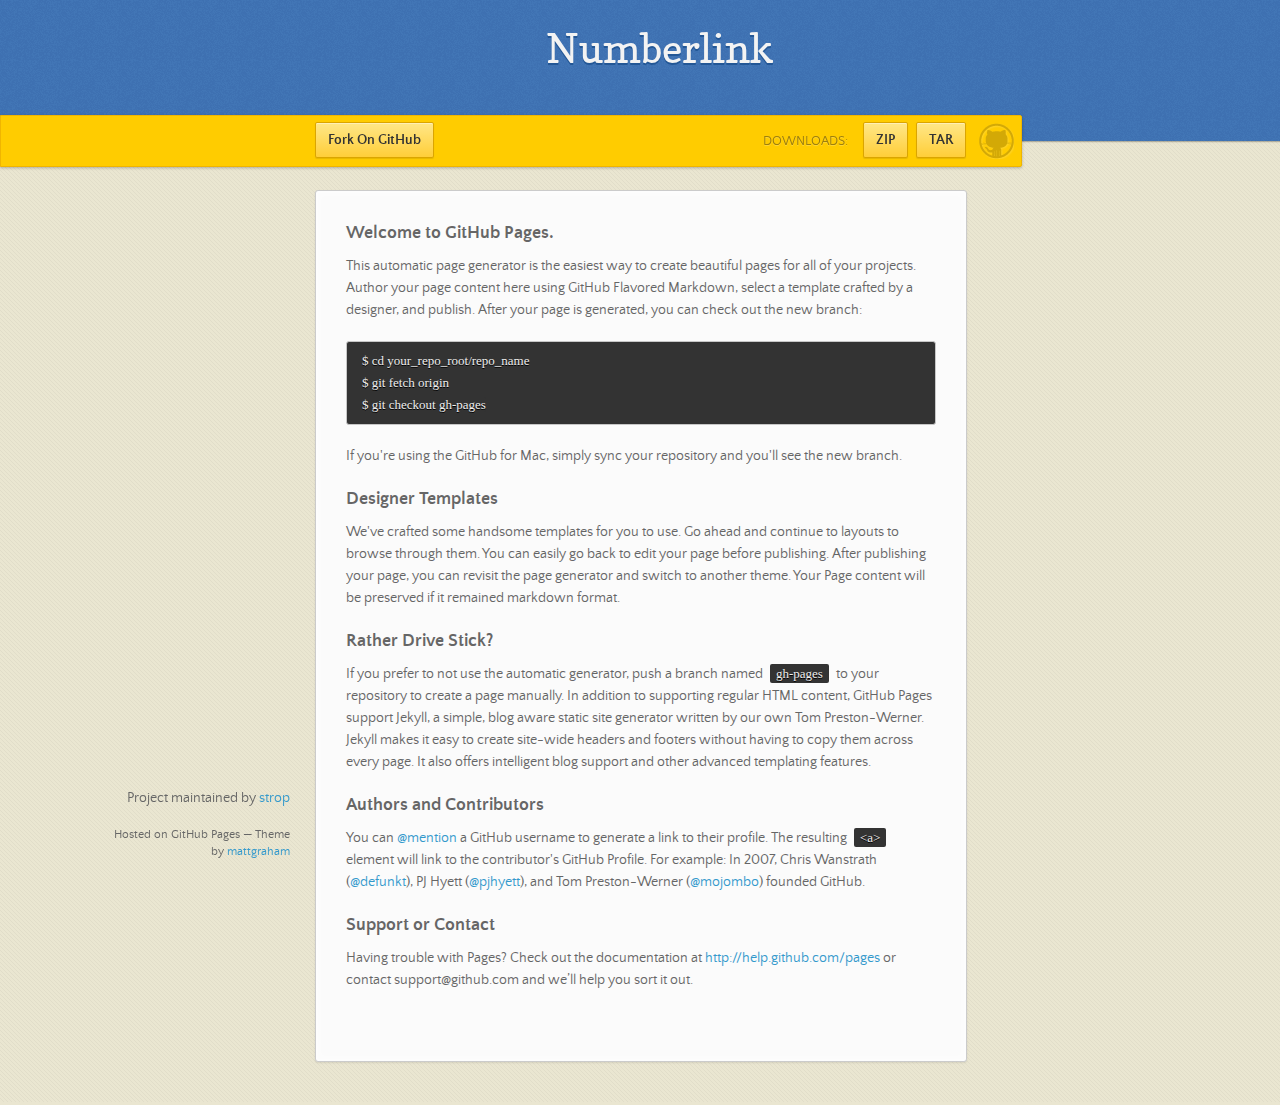
<file: index.html>
<!doctype html>
<html>
  <head>
    <meta charset="utf-8">
    <meta http-equiv="X-UA-Compatible" content="chrome=1">
    <title>Numberlink by strop</title>
    <link rel="stylesheet" href="stylesheets/styles.css">
    <link rel="stylesheet" href="stylesheets/pygment_trac.css">
    <script src="https://ajax.googleapis.com/ajax/libs/jquery/1.7.1/jquery.min.js"></script>
    <script src="javascripts/main.js"></script>
    <!--[if lt IE 9]>
      <script src="//html5shiv.googlecode.com/svn/trunk/html5.js"></script>
    <![endif]-->
    <meta name="viewport" content="width=device-width, initial-scale=1, user-scalable=no">

  </head>
  <body>

      <header>
        <h1>Numberlink</h1>
        <p></p>
      </header>

      <div id="banner">
        <span id="logo"></span>

        <a href="https://github.com/strop/numberlink" class="button fork"><strong>Fork On GitHub</strong></a>
        <div class="downloads">
          <span>Downloads:</span>
          <ul>
            <li><a href="https://github.com/strop/numberlink/zipball/master" class="button">ZIP</a></li>
            <li><a href="https://github.com/strop/numberlink/tarball/master" class="button">TAR</a></li>
          </ul>
        </div>

      </div><!-- end banner -->

    <div class="wrapper">
      <nav>
        <ul></ul>
      </nav>
      <section>
        <h3>Welcome to GitHub Pages.</h3>

<p>This automatic page generator is the easiest way to create beautiful pages for all of your projects. Author your page content here using GitHub Flavored Markdown, select a template crafted by a designer, and publish. After your page is generated, you can check out the new branch:</p>

<pre><code>$ cd your_repo_root/repo_name
$ git fetch origin
$ git checkout gh-pages
</code></pre>

<p>If you're using the GitHub for Mac, simply sync your repository and you'll see the new branch.</p>

<h3>Designer Templates</h3>

<p>We've crafted some handsome templates for you to use. Go ahead and continue to layouts to browse through them. You can easily go back to edit your page before publishing. After publishing your page, you can revisit the page generator and switch to another theme. Your Page content will be preserved if it remained markdown format.</p>

<h3>Rather Drive Stick?</h3>

<p>If you prefer to not use the automatic generator, push a branch named <code>gh-pages</code> to your repository to create a page manually. In addition to supporting regular HTML content, GitHub Pages support Jekyll, a simple, blog aware static site generator written by our own Tom Preston-Werner. Jekyll makes it easy to create site-wide headers and footers without having to copy them across every page. It also offers intelligent blog support and other advanced templating features.</p>

<h3>Authors and Contributors</h3>

<p>You can <a href="https://github.com/blog/821" class="user-mention">@mention</a> a GitHub username to generate a link to their profile. The resulting <code>&lt;a&gt;</code> element will link to the contributor's GitHub Profile. For example: In 2007, Chris Wanstrath (<a href="https://github.com/defunkt" class="user-mention">@defunkt</a>), PJ Hyett (<a href="https://github.com/pjhyett" class="user-mention">@pjhyett</a>), and Tom Preston-Werner (<a href="https://github.com/mojombo" class="user-mention">@mojombo</a>) founded GitHub.</p>

<h3>Support or Contact</h3>

<p>Having trouble with Pages? Check out the documentation at <a href="http://help.github.com/pages">http://help.github.com/pages</a> or contact support@github.com and we’ll help you sort it out.</p>
      </section>
      <footer>
        <p>Project maintained by <a href="https://github.com/strop">strop</a></p>
        <p><small>Hosted on GitHub Pages &mdash; Theme by <a href="http://twitter.com/#!/michigangraham">mattgraham</a></small></p>
      </footer>
    </div>
    <!--[if !IE]><script>fixScale(document);</script><!--<![endif]-->
    
  </body>
</html>
</file>
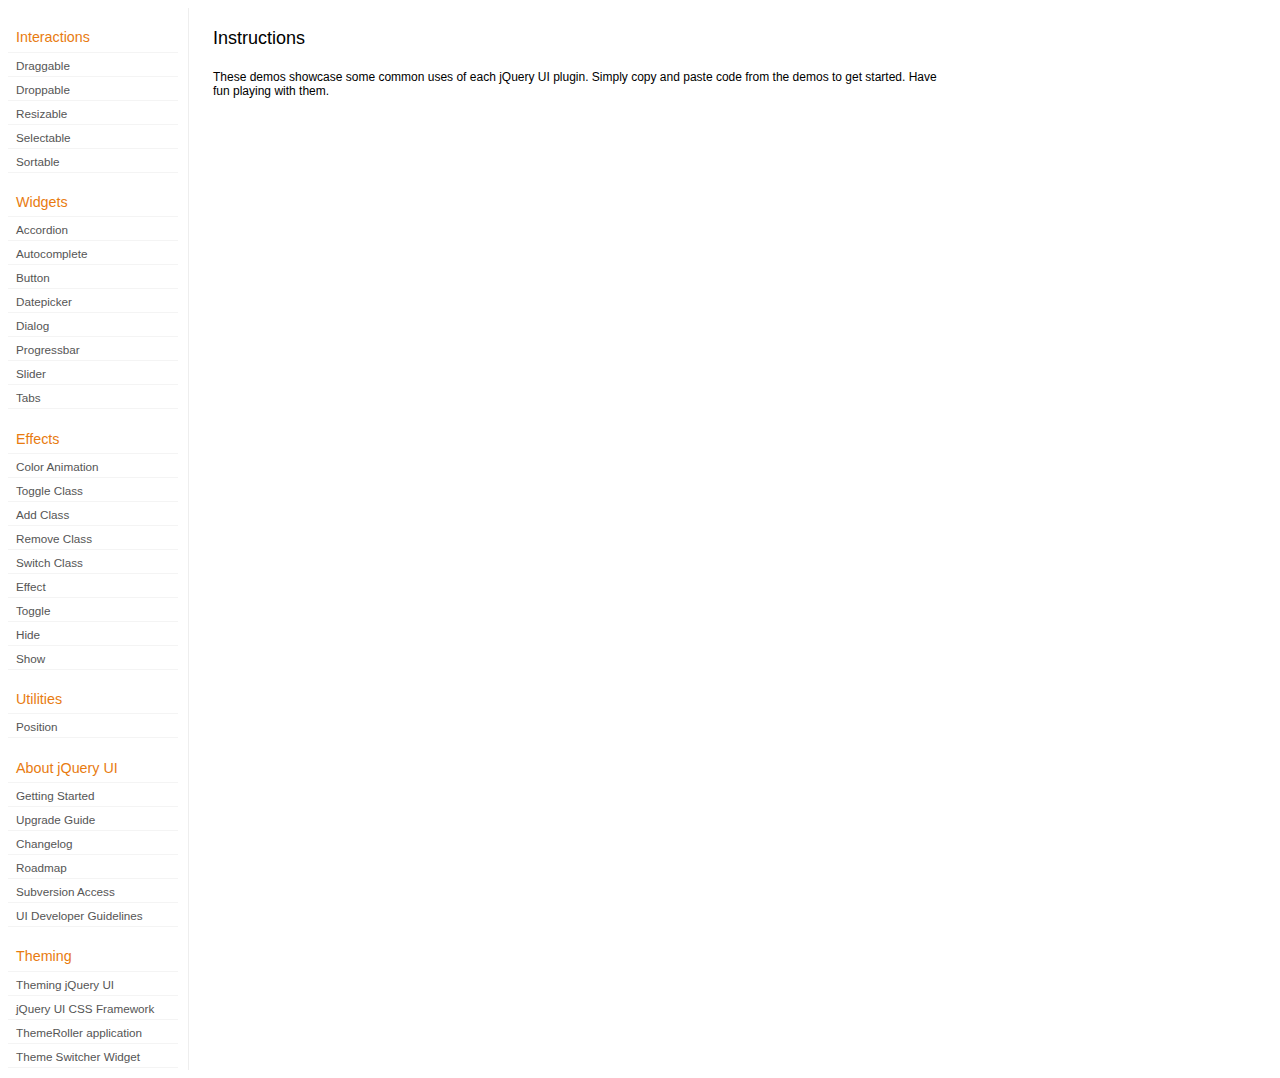
<file: numberlink/static/development-bundle/demos/index.html>
<!DOCTYPE html>
<html lang="en">
<head>
	<meta charset="utf-8">
	<title>jQuery UI Demos</title>
	<link rel="stylesheet" href="../themes/base/jquery.ui.all.css">
	<link rel="stylesheet" href="demos.css">
	<script src="../jquery-1.5.1.js"></script>
	<script src="../external/jquery.bgiframe-2.1.2.js"></script>
	<script src="../ui/jquery.ui.core.js"></script>
	<script src="../ui/jquery.ui.widget.js"></script>
	<script src="../ui/jquery.ui.mouse.js"></script>
	<script src="../ui/jquery.ui.accordion.js"></script>
	<script src="../ui/jquery.ui.autocomplete.js"></script>
	<script src="../ui/jquery.ui.button.js"></script>
	<script src="../ui/jquery.ui.datepicker.js"></script>
	<script src="../ui/jquery.ui.dialog.js"></script>
	<script src="../ui/jquery.ui.draggable.js"></script>
	<script src="../ui/jquery.ui.droppable.js"></script>
	<script src="../ui/jquery.ui.position.js"></script>
	<script src="../ui/jquery.ui.progressbar.js"></script>
	<script src="../ui/jquery.ui.resizable.js"></script>
	<script src="../ui/jquery.ui.selectable.js"></script>
	<script src="../ui/jquery.ui.slider.js"></script>
	<script src="../ui/jquery.ui.sortable.js"></script>
	<script src="../ui/jquery.ui.tabs.js"></script>
	<script src="../ui/jquery.effects.core.js"></script>
	<script src="../ui/jquery.effects.blind.js"></script>
	<script src="../ui/jquery.effects.bounce.js"></script>
	<script src="../ui/jquery.effects.clip.js"></script>
	<script src="../ui/jquery.effects.drop.js"></script>
	<script src="../ui/jquery.effects.explode.js"></script>
	<script src="../ui/jquery.effects.fold.js"></script>
	<script src="../ui/jquery.effects.highlight.js"></script>
	<script src="../ui/jquery.effects.pulsate.js"></script>
	<script src="../ui/jquery.effects.scale.js"></script>
	<script src="../ui/jquery.effects.shake.js"></script>
	<script src="../ui/jquery.effects.slide.js"></script>
	<script src="../ui/jquery.effects.transfer.js"></script>
	<script src="../ui/i18n/jquery.ui.datepicker-af.js"></script>
	<script src="../ui/i18n/jquery.ui.datepicker-ar.js"></script>
	<script src="../ui/i18n/jquery.ui.datepicker-ar-DZ.js"></script>
	<script src="../ui/i18n/jquery.ui.datepicker-az.js"></script>
	<script src="../ui/i18n/jquery.ui.datepicker-bs.js"></script>
	<script src="../ui/i18n/jquery.ui.datepicker-bg.js"></script>
	<script src="../ui/i18n/jquery.ui.datepicker-ca.js"></script>
	<script src="../ui/i18n/jquery.ui.datepicker-cs.js"></script>
	<script src="../ui/i18n/jquery.ui.datepicker-da.js"></script>
	<script src="../ui/i18n/jquery.ui.datepicker-de.js"></script>
	<script src="../ui/i18n/jquery.ui.datepicker-el.js"></script>
	<script src="../ui/i18n/jquery.ui.datepicker-en-AU.js"></script>
	<script src="../ui/i18n/jquery.ui.datepicker-en-GB.js"></script>
	<script src="../ui/i18n/jquery.ui.datepicker-en-NZ.js"></script>
	<script src="../ui/i18n/jquery.ui.datepicker-eo.js"></script>
	<script src="../ui/i18n/jquery.ui.datepicker-es.js"></script>
	<script src="../ui/i18n/jquery.ui.datepicker-et.js"></script>
	<script src="../ui/i18n/jquery.ui.datepicker-eu.js"></script>
	<script src="../ui/i18n/jquery.ui.datepicker-fa.js"></script>
	<script src="../ui/i18n/jquery.ui.datepicker-fi.js"></script>
	<script src="../ui/i18n/jquery.ui.datepicker-fo.js"></script>
	<script src="../ui/i18n/jquery.ui.datepicker-fr.js"></script>
	<script src="../ui/i18n/jquery.ui.datepicker-fr-CH.js"></script>
	<script src="../ui/i18n/jquery.ui.datepicker-gl.js"></script>
	<script src="../ui/i18n/jquery.ui.datepicker-he.js"></script>
	<script src="../ui/i18n/jquery.ui.datepicker-hr.js"></script>
	<script src="../ui/i18n/jquery.ui.datepicker-hu.js"></script>
	<script src="../ui/i18n/jquery.ui.datepicker-hy.js"></script>
	<script src="../ui/i18n/jquery.ui.datepicker-id.js"></script>
	<script src="../ui/i18n/jquery.ui.datepicker-is.js"></script>
	<script src="../ui/i18n/jquery.ui.datepicker-it.js"></script>
	<script src="../ui/i18n/jquery.ui.datepicker-ja.js"></script>
	<script src="../ui/i18n/jquery.ui.datepicker-ko.js"></script>
	<script src="../ui/i18n/jquery.ui.datepicker-kz.js"></script>
	<script src="../ui/i18n/jquery.ui.datepicker-lt.js"></script>
	<script src="../ui/i18n/jquery.ui.datepicker-lv.js"></script>
	<script src="../ui/i18n/jquery.ui.datepicker-ml.js"></script>
	<script src="../ui/i18n/jquery.ui.datepicker-ms.js"></script>
	<script src="../ui/i18n/jquery.ui.datepicker-nl.js"></script>
	<script src="../ui/i18n/jquery.ui.datepicker-no.js"></script>
	<script src="../ui/i18n/jquery.ui.datepicker-pl.js"></script>
	<script src="../ui/i18n/jquery.ui.datepicker-pt.js"></script>
	<script src="../ui/i18n/jquery.ui.datepicker-pt-BR.js"></script>
	<script src="../ui/i18n/jquery.ui.datepicker-rm.js"></script>
	<script src="../ui/i18n/jquery.ui.datepicker-ro.js"></script>
	<script src="../ui/i18n/jquery.ui.datepicker-ru.js"></script>
	<script src="../ui/i18n/jquery.ui.datepicker-sk.js"></script>
	<script src="../ui/i18n/jquery.ui.datepicker-sl.js"></script>
	<script src="../ui/i18n/jquery.ui.datepicker-sq.js"></script>
	<script src="../ui/i18n/jquery.ui.datepicker-sr.js"></script>
	<script src="../ui/i18n/jquery.ui.datepicker-sr-SR.js"></script>
	<script src="../ui/i18n/jquery.ui.datepicker-sv.js"></script>
	<script src="../ui/i18n/jquery.ui.datepicker-ta.js"></script>
	<script src="../ui/i18n/jquery.ui.datepicker-th.js"></script>
	<script src="../ui/i18n/jquery.ui.datepicker-tj.js"></script>
	<script src="../ui/i18n/jquery.ui.datepicker-tr.js"></script>
	<script src="../ui/i18n/jquery.ui.datepicker-uk.js"></script>
	<script src="../ui/i18n/jquery.ui.datepicker-vi.js"></script>
	<script src="../ui/i18n/jquery.ui.datepicker-zh-CN.js"></script>
	<script src="../ui/i18n/jquery.ui.datepicker-zh-HK.js"></script>
	<script src="../ui/i18n/jquery.ui.datepicker-zh-TW.js"></script>
	<script>
	$(function() {
		
		$('.left-nav a').click(function(ev) {
			window.location.hash = this.href.replace(/.+\/([^\/]+)\/index\.html/,'$1') + '|default';
			loadPage(this.href);
			$('.left-nav a.selected').removeClass('selected');
			$(this).addClass('selected');
			ev.preventDefault();
		});
		
		if (window.location.hash) {
			if (window.location.hash.indexOf('|') === -1) {
				window.location.hash += '|default';	
			}			
			var path = window.location.href.replace(/(index\.html)?#/,'');
			path = path.replace('\|','/') + '.html';
			loadPage(path);
		}		

		function loadPage(path) {			
			var section = path.replace(/\/[^\/]+\.html/,'');
			var header = section.replace(/.+\/([^\/]+)/,'$1').replace(/_/, ' ');
			
			$('td.normal div.normal')
				.empty()
				.append('<h4 class="demo-subheader">Functional demo:</h4>')
				.append('<h3 class="demo-header">'+ header +'</h3>')
				.append('<div id="demo-config"></div>')
				.find('#demo-config')
					.append('<div id="demo-frame"></div><div id="demo-config-menu"></div><div id="demo-link"><a class="demoWindowLink" href="#"><span class="ui-icon ui-icon-newwin"></span>Open demo in a new window</a></div>')
					.find('#demo-config-menu')
						.load(section + '/index.html .demos-nav', function() {
							$('#demo-config-menu a').each(function() {
								this.setAttribute('href', section + '/' + this.getAttribute('href').replace(/.+\/([^\/]+)/,'$1'));
								$(this).attr('target', 'demo-frame');
								$(this).click(function() {

									resetDemos();
									
									$(this).parents('ul').find('li').removeClass('demo-config-on');
									$(this).parent().addClass('demo-config-on');
									$('#demo-notes').fadeOut();

									//Set the hash to the actual page without ".html"
									window.location.hash = header + '|' + this.getAttribute('href').match((/\/([^\/\\]+)\.html/))[1];

									loadDemo(this.getAttribute('href'));

									return false;
								});
							});

							if (window.location.hash) {
								var demo = window.location.hash.split('|')[1];
								$('#demo-config-menu a').each(function(){
									if (this.href.indexOf(demo + '.html') !== -1) {
										$(this).parents('ul').find('li').removeClass('demo-config-on');
										$(this).parent().addClass('demo-config-on');									
										loadDemo(this.href);										
									}
								});
							}

							updateDemoNotes();
						})
					.end()
					.find('#demo-link a')
						.bind('click', function(ev){
							window.open(this.href);
							ev.preventDefault();
						})
					.end()
				.end()
			;
			
			resetDemos();
		}
				
		function loadDemo(path) {
			var directory = path.match(/([^\/]+)\/[^\/\.]+\.html$/)[1];
			$.get(path, function(data) {
				var source = data;
				data = data.replace(/<script.*>.*<\/script>/ig,""); // Remove script tags
				data = data.replace(/<\/?link.*>/ig,""); //Remove link tags
				data = data.replace(/<\/?html.*>/ig,""); //Remove html tag
				data = data.replace(/<\/?body.*>/ig,""); //Remove body tag
				data = data.replace(/<\/?head.*>/ig,""); //Remove head tag
				data = data.replace(/<\/?!doctype.*>/ig,""); //Remove doctype
				data = data.replace(/<title.*>.*<\/title>/ig,""); // Remove title tags
				data = data.replace(/((href|src)=["'])(?!(http|#))/ig, "$1" + directory + "/");

				$('#demo-style').remove();
				$('#demo-frame').empty().html(data);
				$('#demo-frame style').clone().appendTo('head').attr('id','demo-style');
				$('#demo-link a').attr('href', path);
				updateDemoNotes();
				updateDemoSource(source);
				
				if (/default.html$/.test(path)) {
					$.get("documentation/docs-" + path.match(/demos\/(.+)\//)[1] + ".html", function(html) {
						$("#demo-source").after(html);
						$("#widget-docs").tabs();
						$(".param-header").click(function() {
							$(this).parent().toggleClass("param-open").end().next().toggle();
						});
						$(".docs-list-header").each(function() {
							var header = $(this);
							var details = header.next().find(".param-details").hide();
							$("a:first", header).click(function() {
								details.show().parent().addClass("param-open");
								return false;
							});
							$("a:last", header).click(function() {
								details.hide().parent().removeClass("param-open");
								return false;
							});
						});
					});
				}
			});
		}

		function updateDemoNotes() {
			var notes = $('#demo-frame .demo-description');
			if ($('#demo-notes').length == 0) {
				$('<div id="demo-notes"></div>').insertAfter('#demo-config');
			}
			$('#demo-notes').hide().empty().html(notes.html());
			$('#demo-notes').show();
			notes.hide();
		}
		
		function updateDemoSource(source) {
			if ($('#demo-source').length == 0) {
				$('<div id="demo-source"><a href="#" class="source-closed">View Source</a><div><pre><code></code></pre></div></div>').insertAfter('#demo-notes');
				$('#demo-source').find(">a").click(function() {
					$(this).toggleClass("source-closed").toggleClass("source-open").next().toggle();
					return false;
				}).end().find(">div").hide();
			}
			var cleanedSource = source
				.replace('themes/base/jquery.ui.all.css', 'theme/jquery.ui.all.css')
				.replace(/\s*\x3Clink.*demos\x2Ecss.*\x3E\s*/, '\r\n\t')
				.replace(/\x2E\x2E\x2F\x2E\x2E\x2F/g, '');

			$('#demo-source code').empty().text(cleanedSource);
		}
		
		function resetDemos() {
			$.datepicker.setDefaults($.extend({showMonthAfterYear: false}, $.datepicker.regional['']));
			$(".ui-dialog-content").remove();			
		}
				
	});
	</script>
</head>
<body>

<table class="layout-grid" cellspacing="0" cellpadding="0">
	<tr>
		<td class="left-nav">
			<dl class="demos-nav">
				<dt>Interactions</dt>
					<dd><a href="draggable/index.html">Draggable</a></dd>
					<dd><a href="droppable/index.html">Droppable</a></dd>
					<dd><a href="resizable/index.html">Resizable</a></dd>
					<dd><a href="selectable/index.html">Selectable</a></dd>
					<dd><a href="sortable/index.html">Sortable</a></dd>
				<dt>Widgets</dt>
					<dd><a href="accordion/index.html">Accordion</a></dd>
					<dd><a href="autocomplete/index.html">Autocomplete</a></dd>
					<dd><a href="button/index.html">Button</a></dd>
					<dd><a href="datepicker/index.html">Datepicker</a></dd>
					<dd><a href="dialog/index.html">Dialog</a></dd>
					<dd><a href="progressbar/index.html">Progressbar</a></dd>
					<dd><a href="slider/index.html">Slider</a></dd>
					<dd><a href="tabs/index.html">Tabs</a></dd>
				<dt>Effects</dt>
					<dd><a href="animate/index.html">Color Animation</a></dd>
					<dd><a href="toggleClass/index.html">Toggle Class</a></dd>
					<dd><a href="addClass/index.html">Add Class</a></dd>
					<dd><a href="removeClass/index.html">Remove Class</a></dd>
					<dd><a href="switchClass/index.html">Switch Class</a></dd>
					<dd><a href="effect/index.html">Effect</a></dd>
					<dd><a href="toggle/index.html">Toggle</a></dd>
					<dd><a href="hide/index.html">Hide</a></dd>
					<dd><a href="show/index.html">Show</a></dd>
				<dt>Utilities</dt>
                    <dd><a href="position/index.html">Position</a></dd>
				<dt>About jQuery UI</dt>
					<dd><a href="http://jqueryui.com/docs/Getting_Started">Getting Started</a></dd>
					<dd><a href="http://jqueryui.com/docs/Upgrade_Guide">Upgrade Guide</a></dd>					
					<dd><a href="http://jqueryui.com/docs/Changelog">Changelog</a></dd>
					<dd><a href="http://jqueryui.com/docs/Roadmap">Roadmap</a></dd>
					<dd><a href="http://jqueryui.com/docs/Subversion">Subversion Access</a></dd>
					<dd><a href="http://jqueryui.com/docs/Developer_Guide">UI Developer Guidelines</a></dd>
				<dt>Theming</dt>
					<dd><a href="http://jqueryui.com/docs/Theming">Theming jQuery UI</a></dd>
					<dd><a href="http://jqueryui.com/docs/Theming/API">jQuery UI CSS Framework</a></dd>
					<dd><a href="http://jqueryui.com/docs/Theming/Themeroller">ThemeRoller application</a></dd>
					<dd><a href="http://jqueryui.com/docs/Theming/ThemeSwitcher">Theme Switcher Widget</a></dd>

			</dl>
		</td>
		<td class="normal">

			<div class="normal">

					<h3>Instructions</h3>
					<p>
						These demos showcase some common uses of each jQuery UI plugin. Simply copy and paste code from the demos to get started. Have fun playing with them.
					</p>
				
			</div>

		</td>
	</tr>
</table>
</body>
</html>
</file>
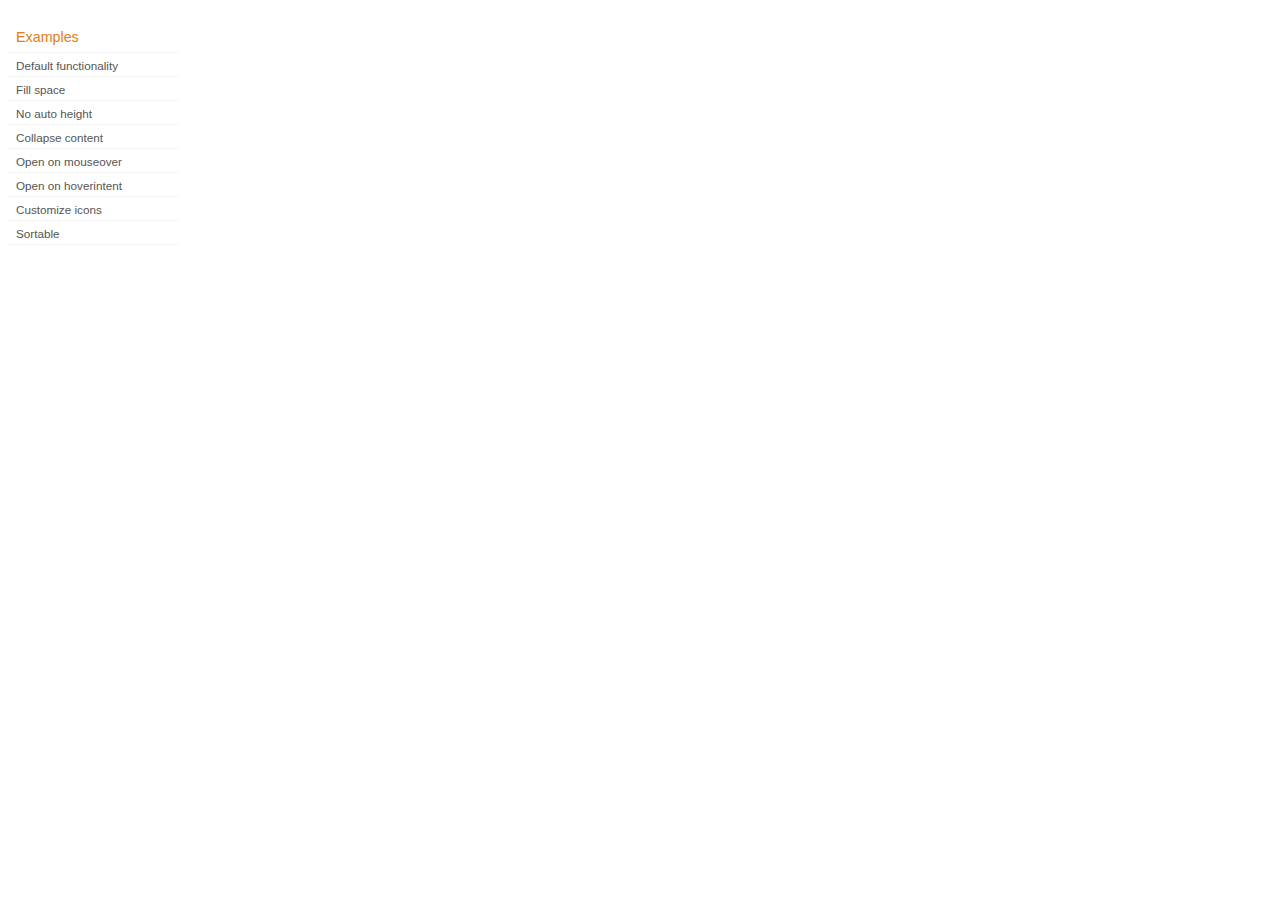
<file: numberlink/static/development-bundle/demos/accordion/index.html>
<!DOCTYPE html>
<html lang="en">
<head>
	<meta charset="utf-8">
	<title>jQuery UI Accordion Demos</title>
	<link rel="stylesheet" href="../demos.css">
</head>
<body>

<div class="demos-nav">
	<h4>Examples</h4>
	<ul>
		<li class="demo-config-on"><a href="default.html">Default functionality</a></li>
		<li><a href="fillspace.html">Fill space</a></li>
		<li><a href="no-auto-height.html">No auto height</a></li>
		<li><a href="collapsible.html">Collapse content</a></li>
		<li><a href="mouseover.html">Open on mouseover</a></li>
		<li><a href="hoverintent.html">Open on hoverintent</a></li>
		<li><a href="custom-icons.html">Customize icons</a></li>
		<li><a href="sortable.html">Sortable</a></li>
	</ul>
</div>

</body>
</html>
</file>
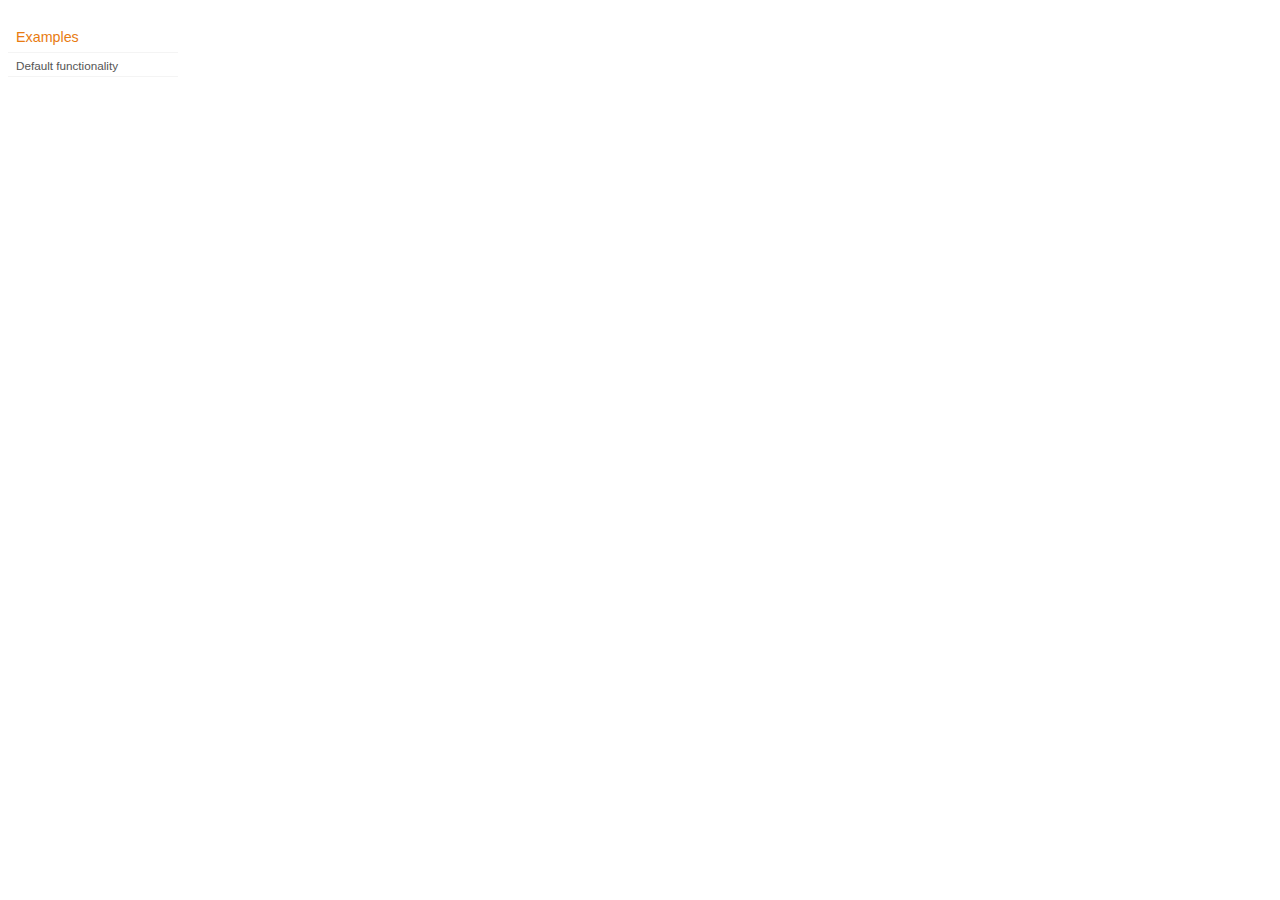
<file: numberlink/static/development-bundle/demos/addClass/index.html>
<!DOCTYPE html>
<html lang="en">
<head>
	<meta charset="utf-8">
	<title>jQuery UI Effects Demos</title>
	<link rel="stylesheet" href="../demos.css">
</head>
<body>

<div class="demos-nav">
	<h4>Examples</h4>
	<ul>
		<li class="demo-config-on"><a href="default.html">Default functionality</a></li>
	</ul>
</div>

</body>
</html>
</file>
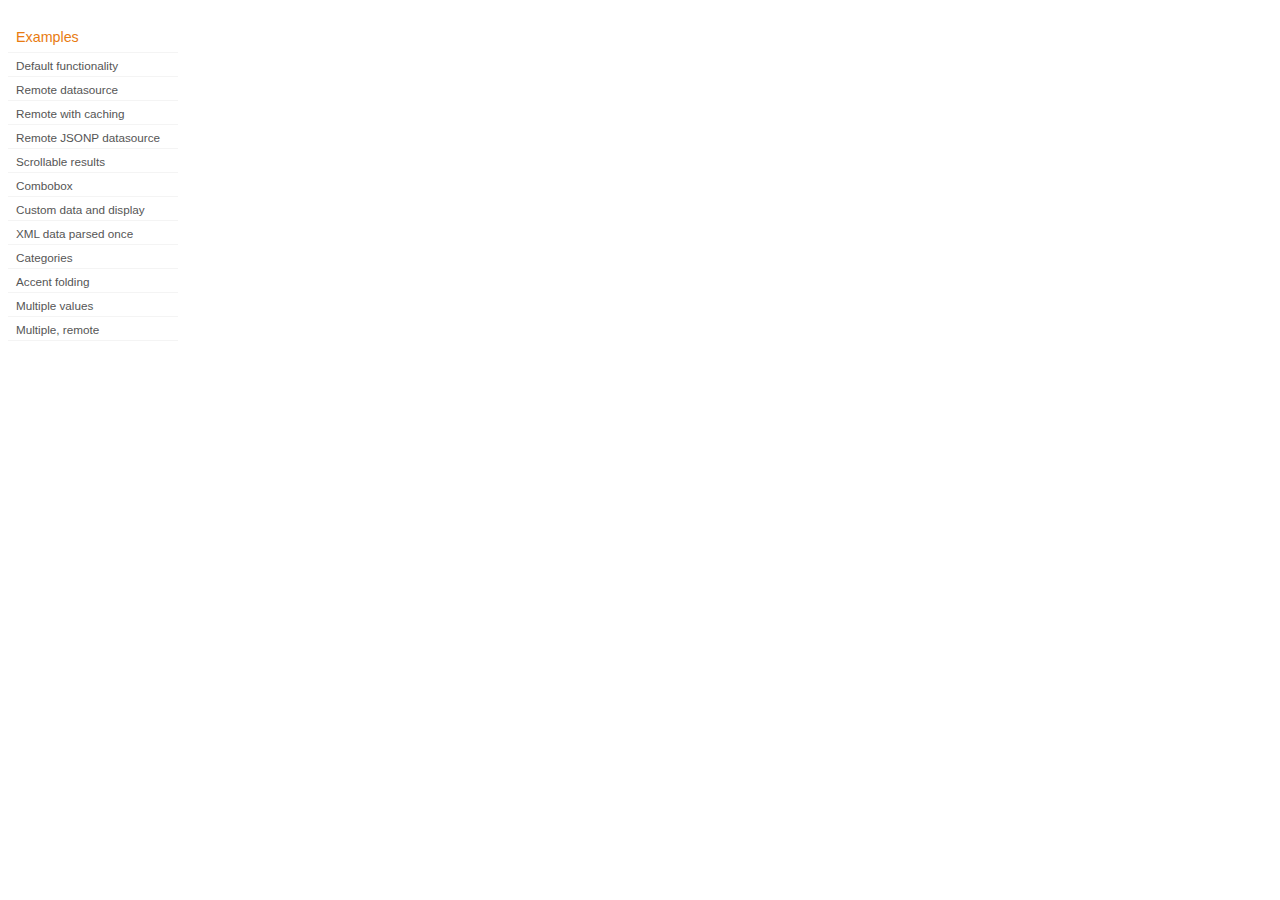
<file: numberlink/static/development-bundle/demos/autocomplete/index.html>
<!DOCTYPE html>
<html lang="en">
<head>
	<meta charset="utf-8">
	<title>jQuery UI Autocomplete Demos</title>
	<link rel="stylesheet" href="../demos.css">
</head>
<body>
	<div class="demos-nav">
		<h4>Examples</h4>
		<ul>
			<li class="demo-config-on"><a href="default.html">Default functionality</a></li>
			<li><a href="remote.html">Remote datasource</a></li>
			<li><a href="remote-with-cache.html">Remote with caching</a></li>
			<li><a href="remote-jsonp.html">Remote JSONP datasource</a></li>
			<li><a href="maxheight.html">Scrollable results</a></li>
			<li><a href="combobox.html">Combobox</a></li>
			<li><a href="custom-data.html">Custom data and display</a></li>
			<li><a href="xml.html">XML data parsed once</a></li>
			<li><a href="categories.html">Categories</a></li>
			<li><a href="folding.html">Accent folding</a></li>
			<li><a href="multiple.html">Multiple values</a></li>
			<li><a href="multiple-remote.html">Multiple, remote</a></li>
		</ul>
	</div>
</body>
</html>
</file>
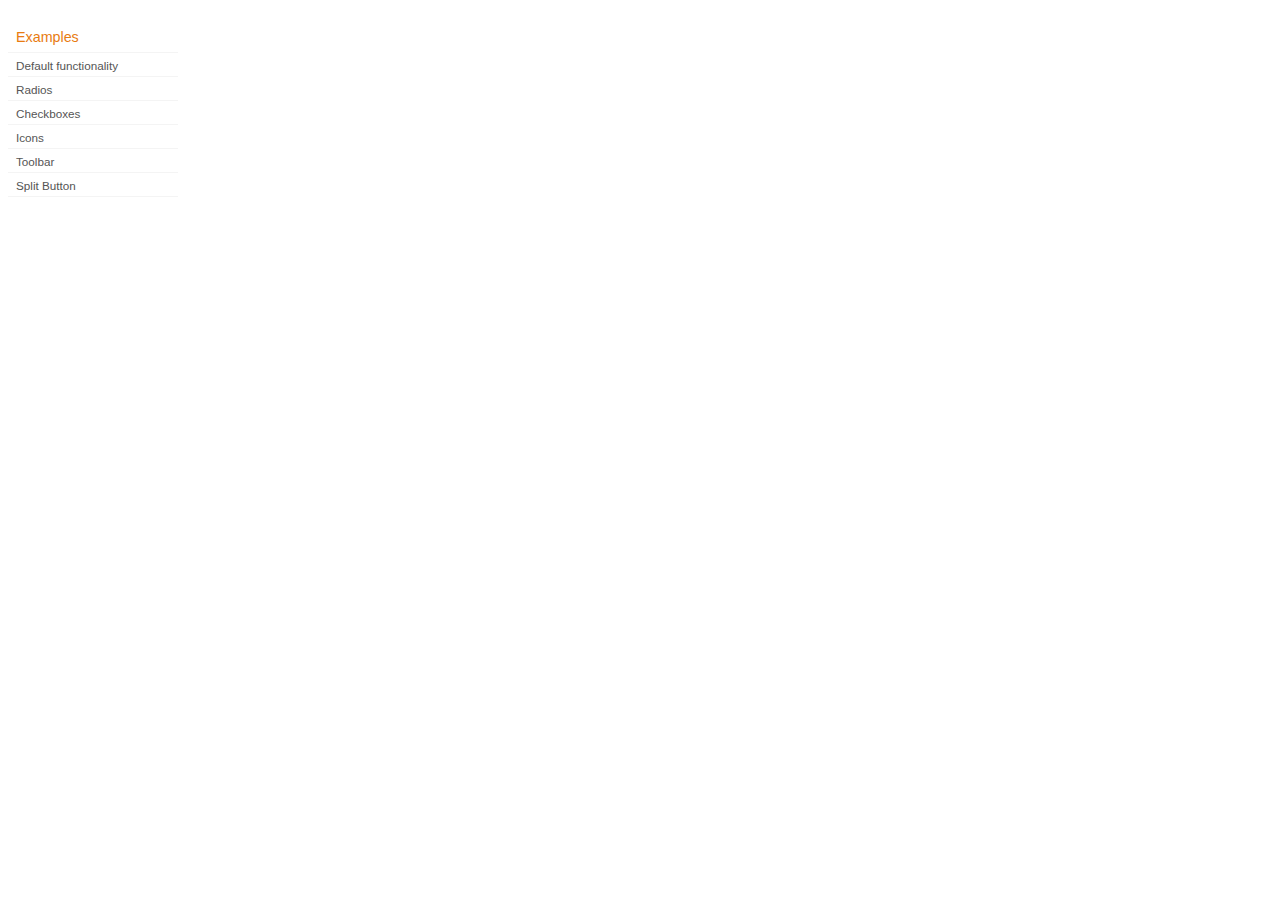
<file: numberlink/static/development-bundle/demos/button/index.html>
<!DOCTYPE html>
<html lang="en">
<head>
	<meta charset="utf-8">
	<title>jQuery UI Button Demos</title>
	<link rel="stylesheet" href="../demos.css">
</head>
<body>

<div class="demos-nav">
	<h4>Examples</h4>
	<ul>
		<li class="demo-config-on"><a href="default.html">Default functionality</a></li>
		<li><a href="radio.html">Radios</a></li>
		<li><a href="checkbox.html">Checkboxes</a></li>
		<li><a href="icons.html">Icons</a></li>
		<li><a href="toolbar.html">Toolbar</a></li>
		<li><a href="splitbutton.html">Split Button</a></li>
	</ul>
</div>

</body>
</html>
</file>
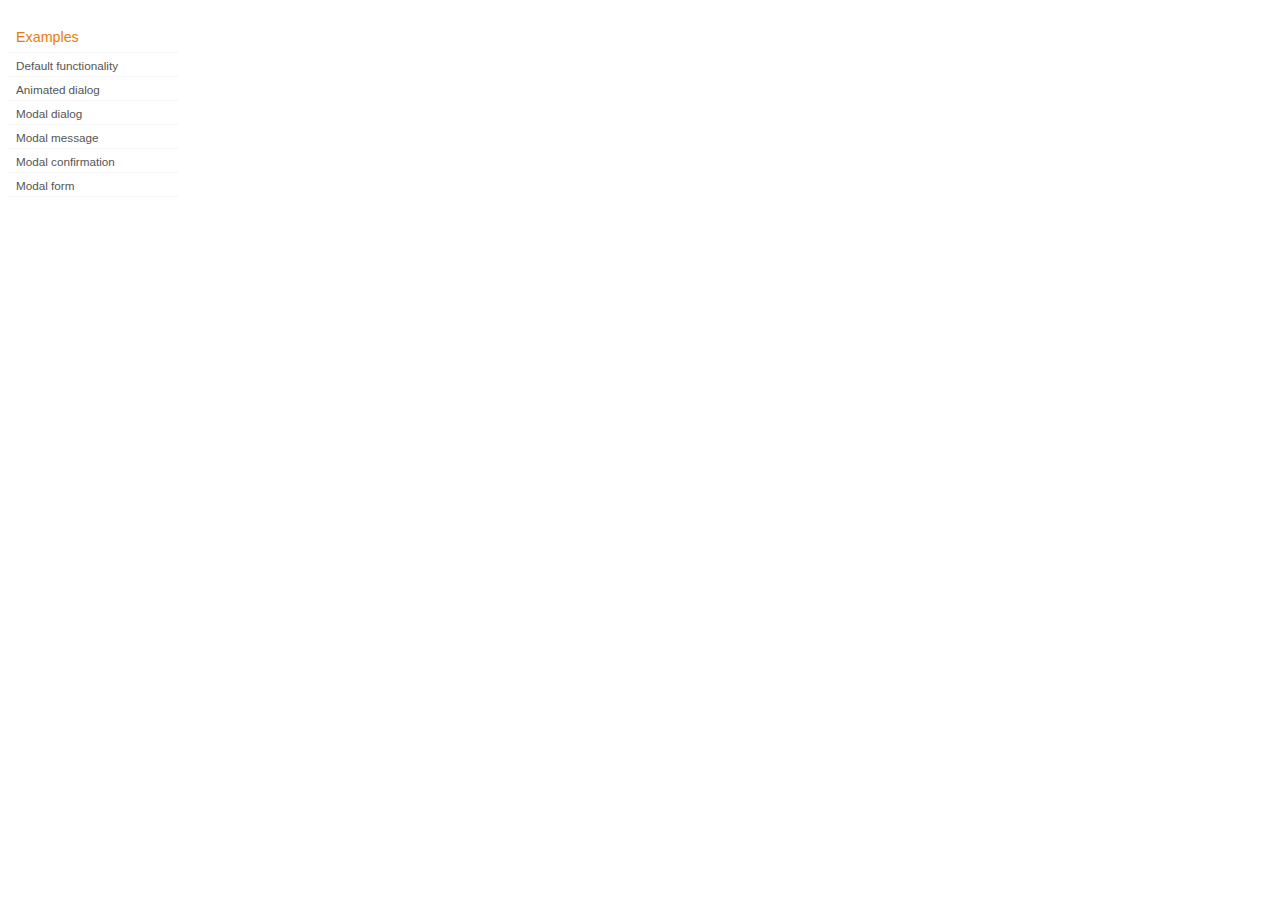
<file: numberlink/static/development-bundle/demos/dialog/index.html>
<!DOCTYPE html>
<html lang="en">
<head>
	<meta charset="utf-8">
	<title>jQuery UI Dialog Demos</title>
	<link rel="stylesheet" href="../demos.css">
</head>
<body>

<div class="demos-nav">
	<h4>Examples</h4>
	<ul>
		<li class="demo-config-on"><a href="default.html">Default functionality</a></li>
		<li><a href="animated.html">Animated dialog</a></li>
		<li><a href="modal.html">Modal dialog</a></li>
		<li><a href="modal-message.html">Modal message</a></li>
		<li><a href="modal-confirmation.html">Modal confirmation</a></li>
		<li><a href="modal-form.html">Modal form</a></li>
	</ul>
</div>

</body>
</html>
</file>
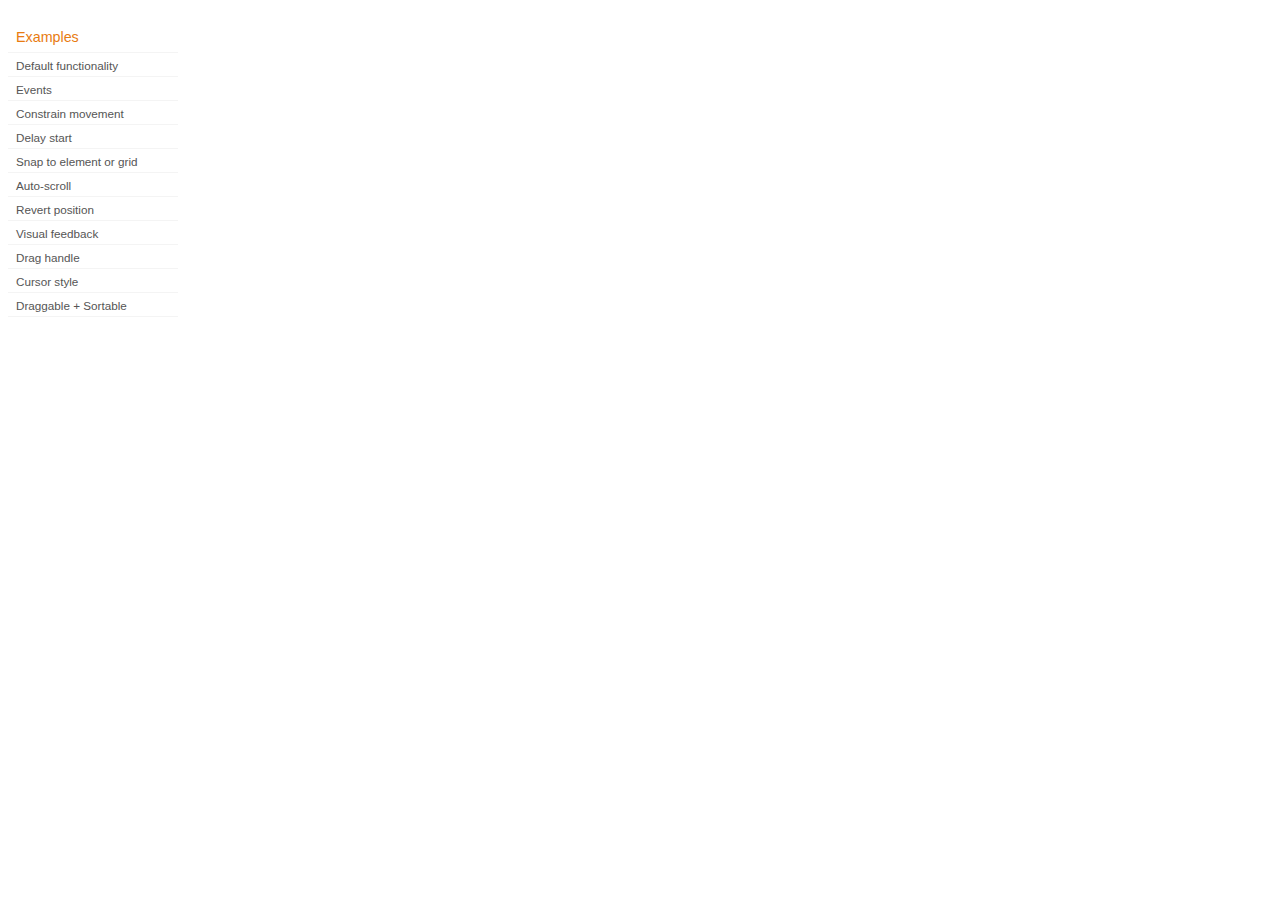
<file: numberlink/static/development-bundle/demos/draggable/index.html>
<!DOCTYPE html>
<html lang="en">
<head>
	<meta charset="utf-8">
	<title>jQuery UI Draggable Demos</title>
	<link rel="stylesheet" href="../demos.css">
</head>
<body>

<div class="demos-nav">
	<h4>Examples</h4>
	<ul>
		<li class="demo-config-on"><a href="default.html">Default functionality</a></li>
		<li><a href="events.html">Events</a></li>
		<li><a href="constrain-movement.html">Constrain movement</a></li>
		<li><a href="delay-start.html">Delay start</a></li>
		<li><a href="snap-to.html">Snap to element or&#160;grid</a></li>
		<li><a href="scroll.html">Auto-scroll</a></li>
		<li><a href="revert.html">Revert position</a></li>
		<li><a href="visual-feedback.html">Visual feedback</a></li>
		<li><a href="handle.html">Drag handle</a></li>
		<li><a href="cursor-style.html">Cursor style</a></li>
		<li><a href="sortable.html">Draggable + Sortable</a></li>
	</ul>
</div>

</body>
</html>
</file>
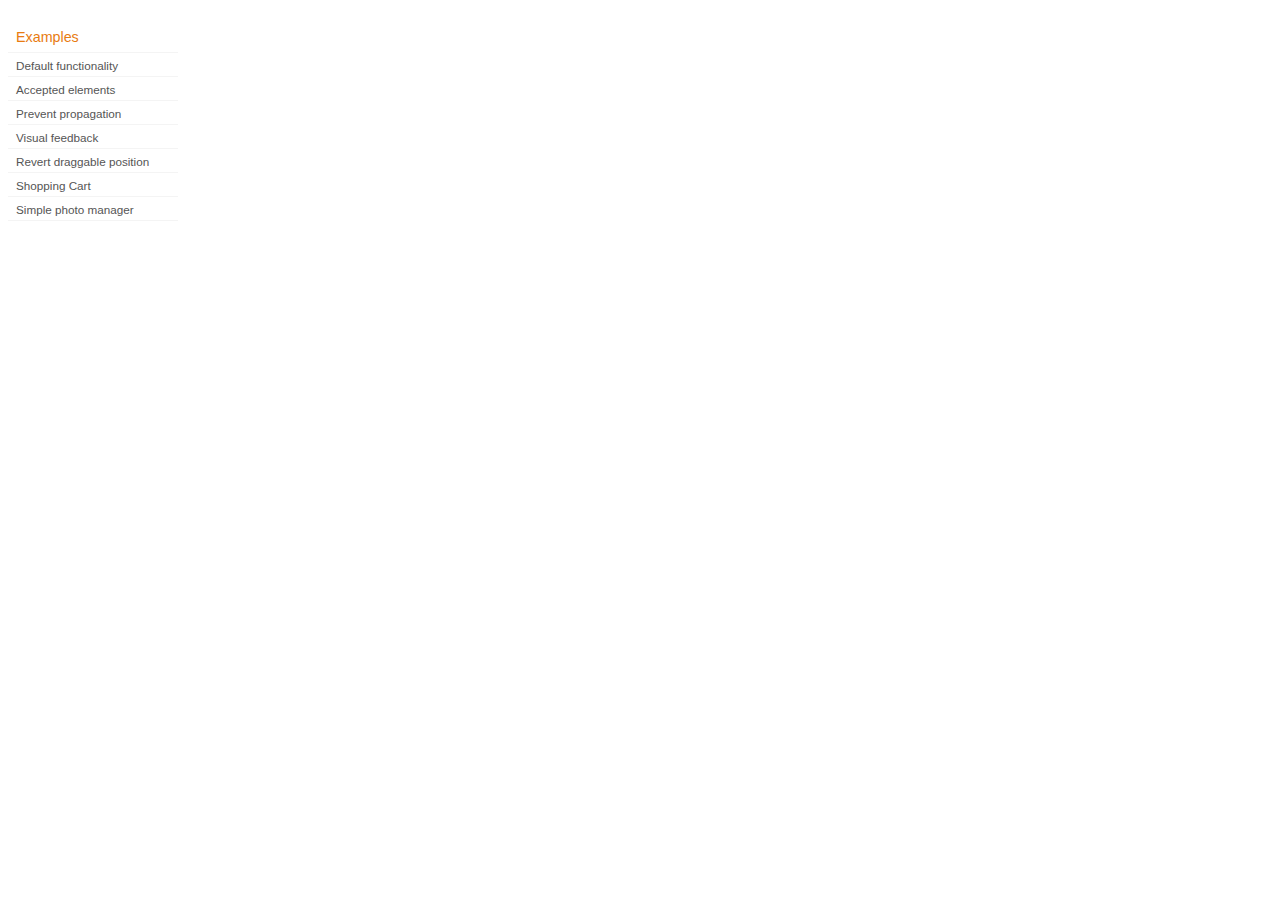
<file: numberlink/static/development-bundle/demos/droppable/index.html>
<!DOCTYPE html>
<html lang="en">
<head>
	<meta charset="utf-8">
	<title>jQuery UI Droppable Demos</title>
	<link rel="stylesheet" href="../demos.css">
</head>
<body>

<div class="demos-nav">
	<h4>Examples</h4>
	<ul>
		<li class="demo-config-on"><a href="default.html">Default functionality</a></li>
		<li><a href="accepted-elements.html">Accepted elements</a></li>
		<li><a href="propagation.html">Prevent propagation</a></li>
		<li><a href="visual-feedback.html">Visual feedback</a></li>
		<li><a href="revert.html">Revert draggable position</a></li>
		<li><a href="shopping-cart.html">Shopping Cart</a></li>
		<li><a href="photo-manager.html">Simple photo manager</a></li>
	</ul>
</div>

</body>
</html>
</file>
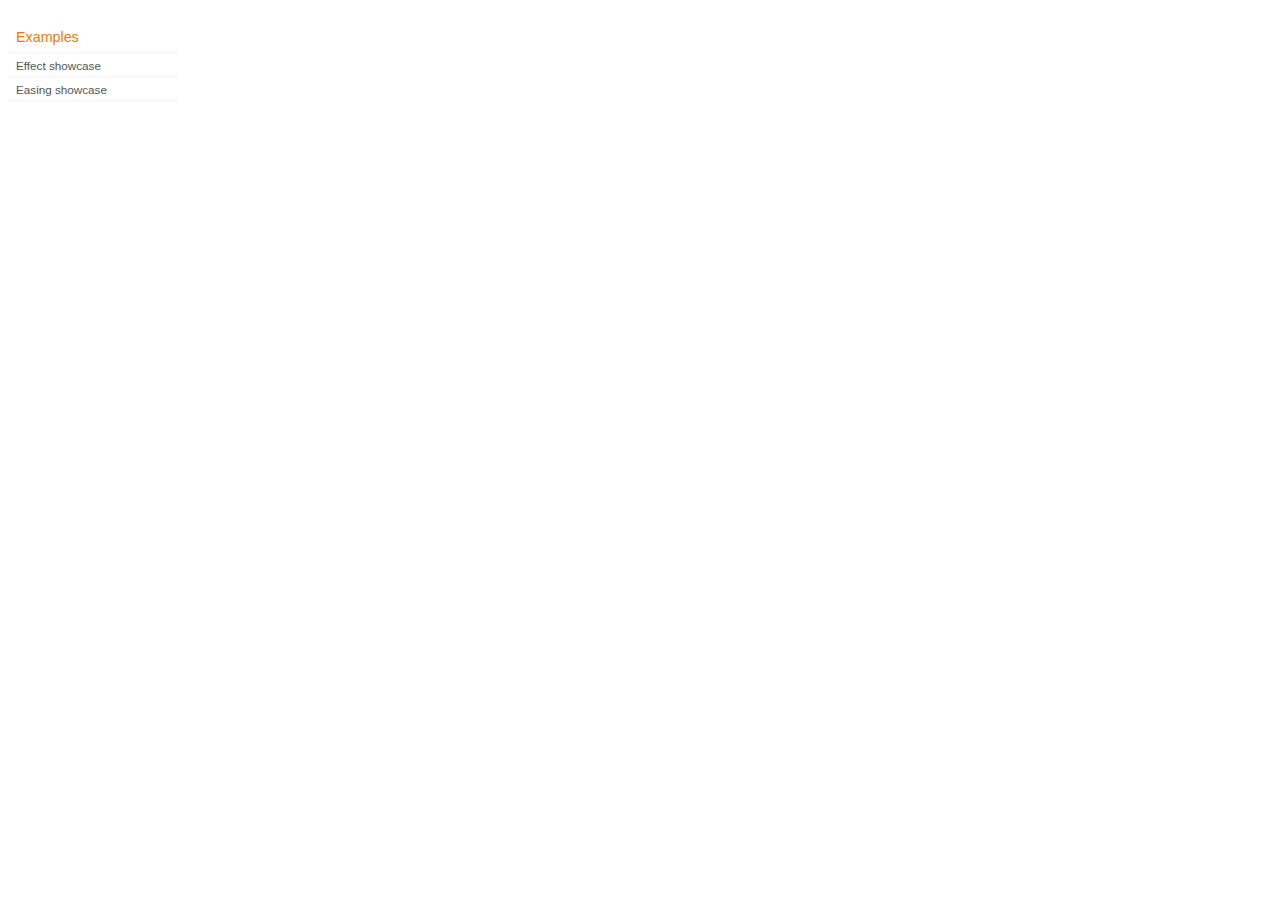
<file: numberlink/static/development-bundle/demos/effect/index.html>
<!DOCTYPE html>
<html lang="en">
<head>
	<meta charset="utf-8">
	<title>jQuery UI Effects Demos</title>
	<link rel="stylesheet" href="../demos.css">
</head>
<body>

<div class="demos-nav">
	<h4>Examples</h4>
	<ul>
		<li class="demo-config-on"><a href="default.html">Effect showcase</a></li>
		<li><a href="easing.html">Easing showcase</a></li>
	</ul>
</div>

</body>
</html>
</file>
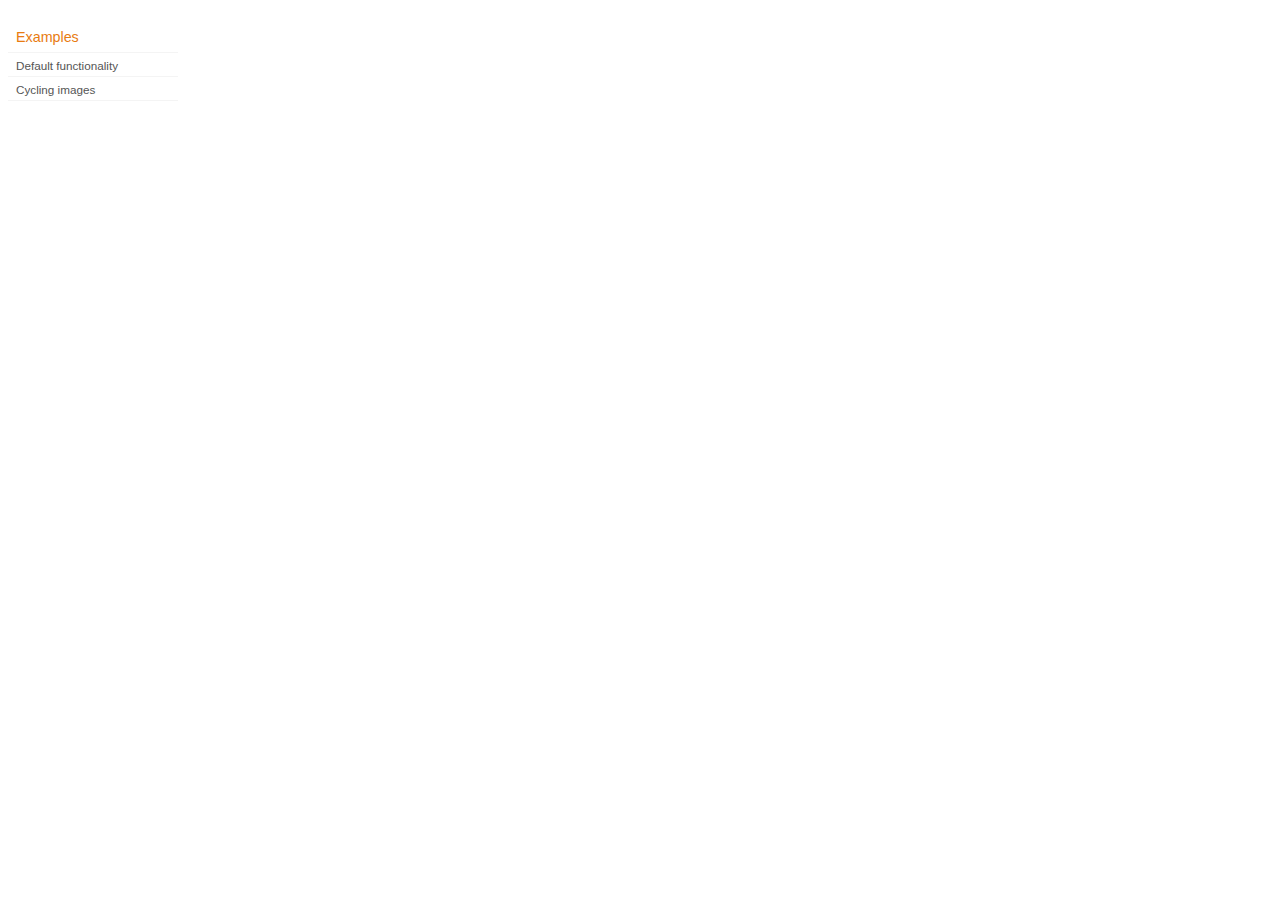
<file: numberlink/static/development-bundle/demos/position/index.html>
<!DOCTYPE html>
<html lang="en">
<head>
	<meta charset="utf-8">
	<title>jQuery UI Position Demo</title>
	<link rel="stylesheet" href="../demos.css">
</head>
<body>

<div class="demos-nav">
	<h4>Examples</h4>
	<ul>
		<li class="demo-config-on"><a href="default.html">Default functionality</a></li>
		<li><a href="cycler.html">Cycling images</a></li>
	</ul>
</div>

</body>
</html>
</file>
<file: stylesheets/styles.css>
/*
Leap Day for Github Pages
by Matt Graham
*/
@font-face {
  font-family: 'Quattrocento Sans';
  src: url("../fonts/quattrocentosans-bold-webfont.eot");
  src: url("../fonts/quattrocentosans-bold-webfont.eot?#iefix") format("embedded-opentype"), url("../fonts/quattrocentosans-bold-webfont.woff") format("woff"), url("../fonts/quattrocentosans-bold-webfont.ttf") format("truetype"), url("../fonts/quattrocentosans-bold-webfont.svg#QuattrocentoSansBold") format("svg");
  font-weight: bold;
  font-style: normal;
}

@font-face {
  font-family: 'Quattrocento Sans';
  src: url("../fonts/quattrocentosans-bolditalic-webfont.eot");
  src: url("../fonts/quattrocentosans-bolditalic-webfont.eot?#iefix") format("embedded-opentype"), url("../fonts/quattrocentosans-bolditalic-webfont.woff") format("woff"), url("../fonts/quattrocentosans-bolditalic-webfont.ttf") format("truetype"), url("../fonts/quattrocentosans-bolditalic-webfont.svg#QuattrocentoSansBoldItalic") format("svg");
  font-weight: bold;
  font-style: italic;
}

@font-face {
  font-family: 'Quattrocento Sans';
  src: url("../fonts/quattrocentosans-italic-webfont.eot");
  src: url("../fonts/quattrocentosans-italic-webfont.eot?#iefix") format("embedded-opentype"), url("../fonts/quattrocentosans-italic-webfont.woff") format("woff"), url("../fonts/quattrocentosans-italic-webfont.ttf") format("truetype"), url("../fonts/quattrocentosans-italic-webfont.svg#QuattrocentoSansItalic") format("svg");
  font-weight: normal;
  font-style: italic;
}

@font-face {
  font-family: 'Quattrocento Sans';
  src: url("../fonts/quattrocentosans-regular-webfont.eot");
  src: url("../fonts/quattrocentosans-regular-webfont.eot?#iefix") format("embedded-opentype"), url("../fonts/quattrocentosans-regular-webfont.woff") format("woff"), url("../fonts/quattrocentosans-regular-webfont.ttf") format("truetype"), url("../fonts/quattrocentosans-regular-webfont.svg#QuattrocentoSansRegular") format("svg");
  font-weight: normal;
  font-style: normal;
}

@font-face {
  font-family: 'Copse';
  src: url("../fonts/copse-regular-webfont.eot");
  src: url("../fonts/copse-regular-webfont.eot?#iefix") format("embedded-opentype"), url("../fonts/copse-regular-webfont.woff") format("woff"), url("../fonts/copse-regular-webfont.ttf") format("truetype"), url("../fonts/copse-regular-webfont.svg#CopseRegular") format("svg");
  font-weight: normal;
  font-style: normal;
}

/* normalize.css 2012-02-07T12:37 UTC - http://github.com/necolas/normalize.css */
/* =============================================================================
   HTML5 display definitions
   ========================================================================== */
/*
 * Corrects block display not defined in IE6/7/8/9 & FF3
 */
article,
aside,
details,
figcaption,
figure,
footer,
header,
hgroup,
nav,
section,
summary {
  display: block;
}

/*
 * Corrects inline-block display not defined in IE6/7/8/9 & FF3
 */
audio,
canvas,
video {
  display: inline-block;
  *display: inline;
  *zoom: 1;
}

/*
 * Prevents modern browsers from displaying 'audio' without controls
 */
audio:not([controls]) {
  display: none;
}

/*
 * Addresses styling for 'hidden' attribute not present in IE7/8/9, FF3, S4
 * Known issue: no IE6 support
 */
[hidden] {
  display: none;
}

/* =============================================================================
   Base
   ========================================================================== */
/*
 * 1. Corrects text resizing oddly in IE6/7 when body font-size is set using em units
 *    http://clagnut.com/blog/348/#c790
 * 2. Prevents iOS text size adjust after orientation change, without disabling user zoom
 *    www.456bereastreet.com/archive/201012/controlling_text_size_in_safari_for_ios_without_disabling_user_zoom/
 */
html {
  font-size: 100%;
  /* 1 */
  -webkit-text-size-adjust: 100%;
  /* 2 */
  -ms-text-size-adjust: 100%;
  /* 2 */
}

/*
 * Addresses font-family inconsistency between 'textarea' and other form elements.
 */
html,
button,
input,
select,
textarea {
  font-family: sans-serif;
}

/*
 * Addresses margins handled incorrectly in IE6/7
 */
body {
  margin: 0;
}

/* =============================================================================
   Links
   ========================================================================== */
/*
 * Addresses outline displayed oddly in Chrome
 */
a:focus {
  outline: thin dotted;
}

/*
 * Improves readability when focused and also mouse hovered in all browsers
 * people.opera.com/patrickl/experiments/keyboard/test
 */
a:hover,
a:active {
  outline: 0;
}

/* =============================================================================
   Typography
   ========================================================================== */
/*
 * Addresses font sizes and margins set differently in IE6/7
 * Addresses font sizes within 'section' and 'article' in FF4+, Chrome, S5
 */
h1 {
  font-size: 2em;
  margin: 0.67em 0;
}

h2 {
  font-size: 1.5em;
  margin: 0.83em 0;
}

h3 {
  font-size: 1.17em;
  margin: 1em 0;
}

h4 {
  font-size: 1em;
  margin: 1.33em 0;
}

h5 {
  font-size: 0.83em;
  margin: 1.67em 0;
}

h6 {
  font-size: 0.75em;
  margin: 2.33em 0;
}

/*
 * Addresses styling not present in IE7/8/9, S5, Chrome
 */
abbr[title] {
  border-bottom: 1px dotted;
}

/*
 * Addresses style set to 'bolder' in FF3+, S4/5, Chrome
*/
b,
strong {
  font-weight: bold;
}

blockquote {
  margin: 1em 40px;
}

/*
 * Addresses styling not present in S5, Chrome
 */
dfn {
  font-style: italic;
}

/*
 * Addresses styling not present in IE6/7/8/9
 */
mark {
  background: #ff0;
  color: #000;
}

/*
 * Addresses margins set differently in IE6/7
 */
p,
pre {
  margin: 1em 0;
}

/*
 * Corrects font family set oddly in IE6, S4/5, Chrome
 * en.wikipedia.org/wiki/User:Davidgothberg/Test59
 */
pre,
code,
kbd,
samp {
  font-family: monospace, serif;
  _font-family: 'courier new', monospace;
  font-size: 1em;
}

/*
 * 1. Addresses CSS quotes not supported in IE6/7
 * 2. Addresses quote property not supported in S4
 */
/* 1 */
q {
  quotes: none;
}

/* 2 */
q:before,
q:after {
  content: '';
  content: none;
}

small {
  font-size: 75%;
}

/*
 * Prevents sub and sup affecting line-height in all browsers
 * gist.github.com/413930
 */
sub,
sup {
  font-size: 75%;
  line-height: 0;
  position: relative;
  vertical-align: baseline;
}

sup {
  top: -0.5em;
}

sub {
  bottom: -0.25em;
}

/* =============================================================================
   Lists
   ========================================================================== */
/*
 * Addresses margins set differently in IE6/7
 */
dl,
menu,
ol,
ul {
  margin: 1em 0;
}

dd {
  margin: 0 0 0 40px;
}

/*
 * Addresses paddings set differently in IE6/7
 */
menu,
ol,
ul {
  padding: 0 0 0 40px;
}

/*
 * Corrects list images handled incorrectly in IE7
 */
nav ul,
nav ol {
  list-style: none;
  list-style-image: none;
}

/* =============================================================================
   Embedded content
   ========================================================================== */
/*
 * 1. Removes border when inside 'a' element in IE6/7/8/9, FF3
 * 2. Improves image quality when scaled in IE7
 *    code.flickr.com/blog/2008/11/12/on-ui-quality-the-little-things-client-side-image-resizing/
 */
img {
  border: 0;
  /* 1 */
  -ms-interpolation-mode: bicubic;
  /* 2 */
}

/*
 * Corrects overflow displayed oddly in IE9
 */
svg:not(:root) {
  overflow: hidden;
}

/* =============================================================================
   Figures
   ========================================================================== */
/*
 * Addresses margin not present in IE6/7/8/9, S5, O11
 */
figure {
  margin: 0;
}

/* =============================================================================
   Forms
   ========================================================================== */
/*
 * Corrects margin displayed oddly in IE6/7
 */
form {
  margin: 0;
}

/*
 * Define consistent border, margin, and padding
 */
fieldset {
  border: 1px solid #c0c0c0;
  margin: 0 2px;
  padding: 0.35em 0.625em 0.75em;
}

/*
 * 1. Corrects color not being inherited in IE6/7/8/9
 * 2. Corrects text not wrapping in FF3 
 * 3. Corrects alignment displayed oddly in IE6/7
 */
legend {
  border: 0;
  /* 1 */
  padding: 0;
  white-space: normal;
  /* 2 */
  *margin-left: -7px;
  /* 3 */
}

/*
 * 1. Corrects font size not being inherited in all browsers
 * 2. Addresses margins set differently in IE6/7, FF3+, S5, Chrome
 * 3. Improves appearance and consistency in all browsers
 */
button,
input,
select,
textarea {
  font-size: 100%;
  /* 1 */
  margin: 0;
  /* 2 */
  vertical-align: baseline;
  /* 3 */
  *vertical-align: middle;
  /* 3 */
}

/*
 * Addresses FF3/4 setting line-height on 'input' using !important in the UA stylesheet
 */
button,
input {
  line-height: normal;
  /* 1 */
}

/*
 * 1. Improves usability and consistency of cursor style between image-type 'input' and others
 * 2. Corrects inability to style clickable 'input' types in iOS
 * 3. Removes inner spacing in IE7 without affecting normal text inputs
 *    Known issue: inner spacing remains in IE6
 */
button,
input[type="button"],
input[type="reset"],
input[type="submit"] {
  cursor: pointer;
  /* 1 */
  -webkit-appearance: button;
  /* 2 */
  *overflow: visible;
  /* 3 */
}

/*
 * Re-set default cursor for disabled elements
 */
button[disabled],
input[disabled] {
  cursor: default;
}

/*
 * 1. Addresses box sizing set to content-box in IE8/9
 * 2. Removes excess padding in IE8/9
 * 3. Removes excess padding in IE7
      Known issue: excess padding remains in IE6
 */
input[type="checkbox"],
input[type="radio"] {
  box-sizing: border-box;
  /* 1 */
  padding: 0;
  /* 2 */
  *height: 13px;
  /* 3 */
  *width: 13px;
  /* 3 */
}

/*
 * 1. Addresses appearance set to searchfield in S5, Chrome
 * 2. Addresses box-sizing set to border-box in S5, Chrome (include -moz to future-proof)
 */
input[type="search"] {
  -webkit-appearance: textfield;
  /* 1 */
  -moz-box-sizing: content-box;
  -webkit-box-sizing: content-box;
  /* 2 */
  box-sizing: content-box;
}

/*
 * Removes inner padding and search cancel button in S5, Chrome on OS X
 */
input[type="search"]::-webkit-search-decoration,
input[type="search"]::-webkit-search-cancel-button {
  -webkit-appearance: none;
}

/*
 * Removes inner padding and border in FF3+
 * www.sitepen.com/blog/2008/05/14/the-devils-in-the-details-fixing-dojos-toolbar-buttons/
 */
button::-moz-focus-inner,
input::-moz-focus-inner {
  border: 0;
  padding: 0;
}

/*
 * 1. Removes default vertical scrollbar in IE6/7/8/9
 * 2. Improves readability and alignment in all browsers
 */
textarea {
  overflow: auto;
  /* 1 */
  vertical-align: top;
  /* 2 */
}

/* =============================================================================
   Tables
   ========================================================================== */
/*
 * Remove most spacing between table cells
 */
table {
  border-collapse: collapse;
  border-spacing: 0;
}

body {
  font: 14px/22px "Quattrocento Sans", "Helvetica Neue", Helvetica, Arial, sans-serif;
  color: #666;
  font-weight: 300;
  margin: 0px;
  padding: 0px 0 20px 0px;
  background: url(../images/body-background.png) #eae6d1;
}

h1, h2, h3, h4, h5, h6 {
  color: #333;
  margin: 0 0 10px;
}

p, ul, ol, table, pre, dl {
  margin: 0 0 20px;
}

h1, h2, h3 {
  line-height: 1.1;
}

h1 {
  font-size: 28px;
}

h2 {
  font-size: 24px;
  color: #393939;
}

h3, h4, h5, h6 {
  color: #666666;
}

h3 {
  font-size: 18px;
  line-height: 24px;
}

a {
  color: #3399cc;
  font-weight: 400;
  text-decoration: none;
}

a small {
  font-size: 11px;
  color: #666;
  margin-top: -0.6em;
  display: block;
}

ul {
  list-style-image: url("../images/bullet.png");
}

strong {
  font-weight: bold;
  color: #333;
}

.wrapper {
  width: 650px;
  margin: 0 auto;
  position: relative;
}

section img {
  max-width: 100%;
}

blockquote {
  border-left: 1px solid #ffcc00;
  margin: 0;
  padding: 0 0 0 20px;
  font-style: italic;
}

code {
  font-family: "Lucida Sans", Monaco, Bitstream Vera Sans Mono, Lucida Console, Terminal;
  font-size: 13px;
  color: #efefef;
  text-shadow: 0px 1px 0px #000;
  margin: 0 4px;
  padding: 2px 6px;
  background: #333;
  -moz-border-radius: 2px;
  -webkit-border-radius: 2px;
  -o-border-radius: 2px;
  -ms-border-radius: 2px;
  -khtml-border-radius: 2px;
  border-radius: 2px;
}

pre {
  padding: 8px 15px;
  background: #333333;
  -moz-border-radius: 3px;
  -webkit-border-radius: 3px;
  -o-border-radius: 3px;
  -ms-border-radius: 3px;
  -khtml-border-radius: 3px;
  border-radius: 3px;
  border: 1px solid #c7c7c7;
  overflow: auto;
  overflow-y: hidden;
}
pre code {
  margin: 0px;
  padding: 0px;
}

table {
  width: 100%;
  border-collapse: collapse;
}

th {
  text-align: left;
  padding: 5px 10px;
  border-bottom: 1px solid #e5e5e5;
  color: #444;
}

td {
  text-align: left;
  padding: 5px 10px;
  border-bottom: 1px solid #e5e5e5;
  border-right: 1px solid #ffcc00;
}
td:first-child {
  border-left: 1px solid #ffcc00;
}

hr {
  border: 0;
  outline: none;
  height: 11px;
  background: transparent url("../images/hr.gif") center center repeat-x;
  margin: 0 0 20px;
}

dt {
  color: #444;
  font-weight: 700;
}

header {
  padding: 25px 20px 40px 20px;
  margin: 0;
  position: fixed;
  top: 0;
  left: 0;
  right: 0;
  width: 100%;
  text-align: center;
  background: url(../images/background.png) #4276b6;
  -moz-box-shadow: 1px 0px 2px rgba(0, 0, 0, 0.75);
  -webkit-box-shadow: 1px 0px 2px rgba(0, 0, 0, 0.75);
  -o-box-shadow: 1px 0px 2px rgba(0, 0, 0, 0.75);
  box-shadow: 1px 0px 2px rgba(0, 0, 0, 0.75);
  z-index: 99;
  -webkit-font-smoothing: antialiased;
  min-height: 76px;
}
header h1 {
  font: 40px/48px "Copse", "Helvetica Neue", Helvetica, Arial, sans-serif;
  color: #f3f3f3;
  text-shadow: 0px 2px 0px #235796;
  margin: 0px;
  white-space: nowrap;
  overflow: hidden;
  text-overflow: ellipsis;
  -o-text-overflow: ellipsis;
  -ms-text-overflow: ellipsis;
}
header p {
  color: #d8d8d8;
  text-shadow: rgba(0, 0, 0, 0.2) 0 1px 0;
  font-size: 18px;
  margin: 0px;
}

#banner {
  z-index: 100;
  left: 0;
  right: 50%;
  height: 50px;
  margin-right: -382px;
  position: fixed;
  top: 115px;
  background: #ffcc00;
  border: 1px solid #f0b500;
  -moz-box-shadow: 0px 1px 3px rgba(0, 0, 0, 0.25);
  -webkit-box-shadow: 0px 1px 3px rgba(0, 0, 0, 0.25);
  -o-box-shadow: 0px 1px 3px rgba(0, 0, 0, 0.25);
  box-shadow: 0px 1px 3px rgba(0, 0, 0, 0.25);
  -moz-border-radius: 0px 2px 2px 0px;
  -webkit-border-radius: 0px 2px 2px 0px;
  -o-border-radius: 0px 2px 2px 0px;
  -ms-border-radius: 0px 2px 2px 0px;
  -khtml-border-radius: 0px 2px 2px 0px;
  border-radius: 0px 2px 2px 0px;
  padding-right: 10px;
}
#banner .button {
  border: 1px solid #dba500;
  background: -webkit-gradient(linear, 50% 0%, 50% 100%, color-stop(0%, #ffe788), color-stop(100%, #ffce38));
  background: -webkit-linear-gradient(#ffe788, #ffce38);
  background: -moz-linear-gradient(#ffe788, #ffce38);
  background: -o-linear-gradient(#ffe788, #ffce38);
  background: -ms-linear-gradient(#ffe788, #ffce38);
  background: linear-gradient(#ffe788, #ffce38);
  -moz-border-radius: 2px;
  -webkit-border-radius: 2px;
  -o-border-radius: 2px;
  -ms-border-radius: 2px;
  -khtml-border-radius: 2px;
  border-radius: 2px;
  -moz-box-shadow: inset 0px 1px 0px rgba(255, 255, 255, 0.4), 0px 1px 1px rgba(0, 0, 0, 0.1);
  -webkit-box-shadow: inset 0px 1px 0px rgba(255, 255, 255, 0.4), 0px 1px 1px rgba(0, 0, 0, 0.1);
  -o-box-shadow: inset 0px 1px 0px rgba(255, 255, 255, 0.4), 0px 1px 1px rgba(0, 0, 0, 0.1);
  box-shadow: inset 0px 1px 0px rgba(255, 255, 255, 0.4), 0px 1px 1px rgba(0, 0, 0, 0.1);
  background-color: #FFE788;
  margin-left: 5px;
  padding: 10px 12px;
  margin-top: 6px;
  line-height: 14px;
  font-size: 14px;
  color: #333;
  font-weight: bold;
  display: inline-block;
  text-align: center;
}
#banner .button:hover {
  background: -webkit-gradient(linear, 50% 0%, 50% 100%, color-stop(0%, #ffe788), color-stop(100%, #ffe788));
  background: -webkit-linear-gradient(#ffe788, #ffe788);
  background: -moz-linear-gradient(#ffe788, #ffe788);
  background: -o-linear-gradient(#ffe788, #ffe788);
  background: -ms-linear-gradient(#ffe788, #ffe788);
  background: linear-gradient(#ffe788, #ffe788);
  background-color: #ffeca0;
}
#banner .fork {
  position: fixed;
  left: 50%;
  margin-left: -325px;
  padding: 10px 12px;
  margin-top: 6px;
  line-height: 14px;
  font-size: 14px;
  background-color: #FFE788;
}
#banner .downloads {
  float: right;
  margin: 0 45px 0 0;
}
#banner .downloads span {
  float: left;
  line-height: 52px;
  font-size: 90%;
  color: #9d7f0d;
  text-transform: uppercase;
  text-shadow: rgba(255, 255, 255, 0.2) 0 1px 0;
}
#banner ul {
  list-style: none;
  height: 40px;
  padding: 0;
  float: left;
  margin-left: 10px;
}
#banner ul li {
  display: inline;
}
#banner ul li a.button {
  background-color: #FFE788;
}
#banner #logo {
  position: absolute;
  height: 36px;
  width: 36px;
  right: 7px;
  top: 7px;
  display: block;
  background: url(../images/octocat-logo.png);
}

section {
  width: 590px;
  padding: 30px 30px 50px 30px;
  margin: 20px 0;
  margin-top: 190px;
  position: relative;
  background: #fbfbfb;
  -moz-border-radius: 3px;
  -webkit-border-radius: 3px;
  -o-border-radius: 3px;
  -ms-border-radius: 3px;
  -khtml-border-radius: 3px;
  border-radius: 3px;
  border: 1px solid #cbcbcb;
  -moz-box-shadow: 0px 1px 2px rgba(0, 0, 0, 0.09), inset 0px 0px 2px 2px rgba(255, 255, 255, 0.5), inset 0 0 5px 5px rgba(255, 255, 255, 0.4);
  -webkit-box-shadow: 0px 1px 2px rgba(0, 0, 0, 0.09), inset 0px 0px 2px 2px rgba(255, 255, 255, 0.5), inset 0 0 5px 5px rgba(255, 255, 255, 0.4);
  -o-box-shadow: 0px 1px 2px rgba(0, 0, 0, 0.09), inset 0px 0px 2px 2px rgba(255, 255, 255, 0.5), inset 0 0 5px 5px rgba(255, 255, 255, 0.4);
  box-shadow: 0px 1px 2px rgba(0, 0, 0, 0.09), inset 0px 0px 2px 2px rgba(255, 255, 255, 0.5), inset 0 0 5px 5px rgba(255, 255, 255, 0.4);
}

small {
  font-size: 12px;
}

nav {
  width: 230px;
  position: fixed;
  top: 220px;
  left: 50%;
  margin-left: -580px;
  text-align: right;
}
nav ul {
  list-style: none;
  list-style-image: none;
  font-size: 14px;
  line-height: 24px;
}
nav ul li {
  padding: 5px 0px;
  line-height: 16px;
}
nav ul li.tag-h1 {
  font-size: 1.2em;
}
nav ul li.tag-h1 a {
  font-weight: bold;
  color: #333;
}
nav ul li.tag-h2 + .tag-h1 {
  margin-top: 10px;
}
nav ul a {
  color: #666;
}
nav ul a:hover {
  color: #999;
}

footer {
  width: 180px;
  position: fixed;
  left: 50%;
  margin-left: -530px;
  bottom: 20px;
  text-align: right;
  line-height: 16px;
}

@media print, screen and (max-width: 1060px) {
  div.wrapper {
    width: auto;
    margin: 0;
  }

  nav {
    display: none;
  }

  header, section, footer {
    float: none;
  }
  header h1, section h1, footer h1 {
    white-space: nowrap;
    overflow: hidden;
    text-overflow: ellipsis;
    -o-text-overflow: ellipsis;
    -ms-text-overflow: ellipsis;
  }

  #banner {
    width: 100%;
  }
  #banner .downloads {
    margin-right: 60px;
  }
  #banner #logo {
    margin-right: 15px;
  }

  section {
    border: 1px solid #e5e5e5;
    border-width: 1px 0;
    padding: 20px auto;
    margin: 190px auto 20px;
    max-width: 600px;
  }

  footer {
    text-align: center;
    margin: 20px auto;
    position: relative;
    left: auto;
    bottom: auto;
    width: auto;
  }
}
@media print, screen and (max-width: 720px) {
  body {
    word-wrap: break-word;
  }

  header {
    padding: 20px 20px;
    margin: 0;
  }
  header h1 {
    font-size: 32px;
    white-space: nowrap;
    overflow: hidden;
    text-overflow: ellipsis;
    -o-text-overflow: ellipsis;
    -ms-text-overflow: ellipsis;
  }
  header p {
    display: none;
  }

  #banner {
    top: 80px;
  }
  #banner .fork {
    float: left;
    display: inline-block;
    margin-left: 0px;
    position: fixed;
    left: 20px;
  }

  section {
    margin-top: 130px;
    margin-bottom: 0px;
    width: auto;
  }

  header ul, header p.view {
    position: static;
  }
}
@media print, screen and (max-width: 480px) {
  header {
    position: relative;
    padding: 5px 0px;
    min-height: 0px;
  }
  header h1 {
    font-size: 24px;
    white-space: nowrap;
    overflow: hidden;
    text-overflow: ellipsis;
    -o-text-overflow: ellipsis;
    -ms-text-overflow: ellipsis;
  }

  section {
    margin-top: 5px;
  }

  #banner {
    display: none;
  }

  header ul {
    display: none;
  }
}
@media print {
  body {
    padding: 0.4in;
    font-size: 12pt;
    color: #444;
  }
}
@media print, screen and (max-height: 680px) {
  footer {
    text-align: center;
    margin: 20px auto;
    position: relative;
    left: auto;
    bottom: auto;
    width: auto;
  }
}
@media print, screen and (max-height: 480px) {
  nav {
    display: none;
  }

  footer {
    text-align: center;
    margin: 20px auto;
    position: relative;
    left: auto;
    bottom: auto;
    width: auto;
  }
}
</file>
<file: stylesheets/pygment_trac.css>
.highlight .hll { background-color: #404040 }
.highlight  { color: #d0d0d0 }
.highlight .c { color: #999999; font-style: italic } /* Comment */
.highlight .err { color: #a61717; background-color: #e3d2d2 } /* Error */
.highlight .g { color: #d0d0d0 } /* Generic */
.highlight .k { color: #6ab825; font-weight: normal } /* Keyword */
.highlight .l { color: #d0d0d0 } /* Literal */
.highlight .n { color: #d0d0d0 } /* Name */
.highlight .o { color: #d0d0d0 } /* Operator */
.highlight .x { color: #d0d0d0 } /* Other */
.highlight .p { color: #d0d0d0 } /* Punctuation */
.highlight .cm { color: #999999; font-style: italic } /* Comment.Multiline */
.highlight .cp { color: #cd2828; font-weight: normal } /* Comment.Preproc */
.highlight .c1 { color: #999999; font-style: italic } /* Comment.Single */
.highlight .cs { color: #e50808; font-weight: normal; background-color: #520000 } /* Comment.Special */
.highlight .gd { color: #d22323 } /* Generic.Deleted */
.highlight .ge { color: #d0d0d0; font-style: italic } /* Generic.Emph */
.highlight .gr { color: #d22323 } /* Generic.Error */
.highlight .gh { color: #ffffff; font-weight: normal } /* Generic.Heading */
.highlight .gi { color: #589819 } /* Generic.Inserted */
.highlight .go { color: #cccccc } /* Generic.Output */
.highlight .gp { color: #aaaaaa } /* Generic.Prompt */
.highlight .gs { color: #d0d0d0; font-weight: normal } /* Generic.Strong */
.highlight .gu { color: #ffffff; text-decoration: underline } /* Generic.Subheading */
.highlight .gt { color: #d22323 } /* Generic.Traceback */
.highlight .kc { color: #6ab825; font-weight: normal } /* Keyword.Constant */
.highlight .kd { color: #6ab825; font-weight: normal } /* Keyword.Declaration */
.highlight .kn { color: #6ab825; font-weight: normal } /* Keyword.Namespace */
.highlight .kp { color: #6ab825 } /* Keyword.Pseudo */
.highlight .kr { color: #6ab825; font-weight: normal } /* Keyword.Reserved */
.highlight .kt { color: #6ab825; font-weight: normal } /* Keyword.Type */
.highlight .ld { color: #d0d0d0 } /* Literal.Date */
.highlight .m { color: #3677a9 } /* Literal.Number */
.highlight .s { color: #ff8 } /* Literal.String */
.highlight .na { color: #bbbbbb } /* Name.Attribute */
.highlight .nb { color: #24909d } /* Name.Builtin */
.highlight .nc { color: #447fcf; text-decoration: underline } /* Name.Class */
.highlight .no { color: #40ffff } /* Name.Constant */
.highlight .nd { color: #ffa500 } /* Name.Decorator */
.highlight .ni { color: #d0d0d0 } /* Name.Entity */
.highlight .ne { color: #bbbbbb } /* Name.Exception */
.highlight .nf { color: #447fcf } /* Name.Function */
.highlight .nl { color: #d0d0d0 } /* Name.Label */
.highlight .nn { color: #447fcf; text-decoration: underline } /* Name.Namespace */
.highlight .nx { color: #d0d0d0 } /* Name.Other */
.highlight .py { color: #d0d0d0 } /* Name.Property */
.highlight .nt { color: #6ab825;} /* Name.Tag */
.highlight .nv { color: #40ffff } /* Name.Variable */
.highlight .ow { color: #6ab825; font-weight: normal } /* Operator.Word */
.highlight .w { color: #666666 } /* Text.Whitespace */
.highlight .mf { color: #3677a9 } /* Literal.Number.Float */
.highlight .mh { color: #3677a9 } /* Literal.Number.Hex */
.highlight .mi { color: #3677a9 } /* Literal.Number.Integer */
.highlight .mo { color: #3677a9 } /* Literal.Number.Oct */
.highlight .sb { color: #ff8 } /* Literal.String.Backtick */
.highlight .sc { color: #ff8 } /* Literal.String.Char */
.highlight .sd { color: #ff8 } /* Literal.String.Doc */
.highlight .s2 { color: #ff8 } /* Literal.String.Double */
.highlight .se { color: #ff8 } /* Literal.String.Escape */
.highlight .sh { color: #ff8 } /* Literal.String.Heredoc */
.highlight .si { color: #ff8 } /* Literal.String.Interpol */
.highlight .sx { color: #ffa500 } /* Literal.String.Other */
.highlight .sr { color: #ff8 } /* Literal.String.Regex */
.highlight .s1 { color: #ff8 } /* Literal.String.Single */
.highlight .ss { color: #ff8 } /* Literal.String.Symbol */
.highlight .bp { color: #24909d } /* Name.Builtin.Pseudo */
.highlight .vc { color: #40ffff } /* Name.Variable.Class */
.highlight .vg { color: #40ffff } /* Name.Variable.Global */
.highlight .vi { color: #40ffff } /* Name.Variable.Instance */
.highlight .il { color: #3677a9 } /* Literal.Number.Integer.Long */
</file>
<file: numberlink/static/development-bundle/demos/demos.css>
body {
	font-size: 62.5%;
}

table {
	font-size: 1em;
}

/* Site
   -------------------------------- */

body {
	font-family: "Trebuchet MS", "Helvetica", "Arial",  "Verdana", "sans-serif";
}

/* Layout
   -------------------------------- */

.layout-grid {
	width: 960px;
}

.layout-grid td {
	vertical-align: top;
}

.layout-grid td.left-nav {
	width: 140px;
}

.layout-grid td.normal {
	border-left: 1px solid #eee;
	padding: 20px 24px;
	font-family: "Trebuchet MS", "Helvetica", "Arial",  "Verdana", "sans-serif";
}

.layout-grid td.demos {
	background: url('/images/demos_bg.jpg') no-repeat;
	height: 337px;
	overflow: hidden;
}

/* Normal
   -------------------------------- */

.normal h3,
.normal h4 {
	margin: 0;
	font-weight: normal;
}

.normal h3 {
	padding: 0 0 9px;
	font-size: 1.8em;
}

.normal h4 {
	padding-bottom: 21px;
	border-bottom: 1px dashed #999;
	font-size: 1.2em;
	font-weight: bold;
}

.normal p {
	font-size: 1.2em;
}

/* Demos */

.demos-nav, .demos-nav dt, .demos-nav dd, .demos-nav ul, .demos-nav li {
	margin: 0;
	padding: 0
}

.demos-nav {
	float: left;
	width: 170px;
	font-size: 1.3em;
}

.demos-nav dt,
.demos-nav h4 {
	margin: 0;
	padding: 0;
	font: normal 1.1em "Trebuchet MS", "Helvetica", "Arial",  "Verdana", "sans-serif";
	color: #e87b10;
}

.demos-nav dt,
.demos-nav h4 {
	margin-top: 1.5em;
	margin-bottom: 0;
	padding-left: 8px;
	padding-bottom:5px;
	line-height: 1.2em;
	border-bottom: 1px solid #F4F4F4;
}

.demos-nav dd a,
.demos-nav li a {
	border-bottom: 1px solid #F4F4F4;
	display:block;
	padding: 4px 3px 4px 8px;
	font-size: 90%;
	text-decoration: none;
	color: #555 ;
	margin:2px 0;
	height:13px;
}

.demos-nav dd a:hover,
.demos-nav dd a:focus,
.demos-nav dd a:hover,
.demos-nav dd a:focus {
	background: #f3f3f3;
	color:#000;
	-moz-border-radius: 5px; -webkit-border-radius: 5px;
}
 .demos-nav dd a.selected {
	background: #555;
	color:#ffffff;
	-moz-border-radius: 5px; -webkit-border-radius: 5px;
}


/* new styles for demo pages, added by Filament 12.29.08
eventually we should convert the font sizes to ems -- using px for now to minimize style conflicts
*/

.normal h3.demo-header { font-size:32px; padding:0 0 5px; border-bottom:1px solid #eee; text-transform: capitalize; }
.normal h4.demo-subheader { font-size:10px; text-transform: uppercase; color:#999; padding:8px 0 3px; border:0; margin:0; }
.normal a:link,
.normal a:visited { color:#1b75bb; text-decoration:none; }
.normal a:hover,
.normal a:active { color:#0b559b; }

#demo-config { padding:20px 0 0; }

#demo-frame { float:left; width:540px; height:380px; border:1px solid #ddd; overflow: auto; position: relative; }
#demo-frame h3, #demo-frame h4 { padding: 0; font-weight: bold; font-size: 1em; }

#demo-config-menu { float:right; width:180px;  }
#demo-config-menu h4 { font-size:13px; color:#666; font-weight:normal; border:0; padding-left:18px; }

#demo-config-menu ul { list-style: none; padding: 0; margin: 0; }

#demo-config-menu li { font-size:12px; padding:0 0 0 10px; margin:3px 0; zoom: 1; }

#demo-config-menu li a:link,
#demo-config-menu li a:visited { display:block; padding:1px 8px 4px; border-bottom:1px dotted #b3b3b3; }
* html #demo-config-menu li a:link,
* html #demo-config-menu li a:visited { padding:1px 8px 2px; }
#demo-config-menu li a:hover,
#demo-config-menu li a:active { background-color:#f6f6f6; }

#demo-config-menu li.demo-config-on { background: url(images/demo-config-on-tile.gif) repeat-x left center; }

#demo-config-menu li.demo-config-on a:link,
#demo-config-menu li.demo-config-on a:visited,
#demo-config-menu li.demo-config-on a:hover,
#demo-config-menu li.demo-config-on a:active { background: url(images/demo-config-on.gif) no-repeat left; padding-left:18px; color:#fff; border:0; margin-left:-10px; margin-top: 0px; margin-bottom: 0px; }

#demo-source, #demo-notes {
	clear: both;
	padding: 20px 0 0;
	font-size: 1.3em;
}

#demo-notes { width:520px; color:#333; font-size: 1em; }
#demo-notes p code, .demo-description p code { padding: 0; font-weight: bold; }
#demo-source pre, #demo-source code { padding: 0; }
code, pre { padding:8px 0 8px 20px ; font-size: 1.2em; line-height:130%;  }

#demo-source a:link,
#demo-source a:visited,
#demo-source a:hover,
#demo-source a:active { font-size:12px; padding-left:13px; background-position: left center; background-repeat: no-repeat; }

#demo-source a.source-open:link,
#demo-source a.source-open:visited,
#demo-source a.source-open:hover,
#demo-source a.source-open:active { background-image: url(images/demo-spindown-open.gif); }

#demo-source a.source-closed:link,
#demo-source a.source-closed:visited,
#demo-source a.source-closed:hover,
#demo-source a.source-closed:active { background-image: url(images/demo-spindown-closed.gif); }

div.demo {
	padding:12px;
	font-family: "Trebuchet MS", "Arial", "Helvetica", "Verdana", "sans-serif";
}

div.demo h3.docs { clear:left; font-size:12px; font-weight:normal; padding:0 0 1em; margin:0; }

div.demo-description {
	clear:both;
	padding:12px;
	font-family: "Trebuchet MS", "Arial", "Helvetica", "Verdana", "sans-serif";
	font-size: 1.3em;
	line-height: 1.4em;
}

.ui-draggable, .ui-droppable {
	background-position: top left;
}

.left-nav .demos-nav {
	padding-right: 10px;
}

#demo-link { font-size:11px;  padding-top: 6px; clear: both; overflow: hidden; }
#demo-link a span.ui-icon { float:left; margin-right:3px; }

/* Component containers
----------------------------------*/
#widget-docs .ui-widget { font-family: Trebuchet MS,Verdana,Arial,sans-serif; font-size: 1em; }
#widget-docs .ui-widget input, #widget-docs .ui-widget select, #widget-docs .ui-widget textarea, #widget-docs .ui-widget button { font-family: Trebuchet MS,Verdana,Arial,sans-serif; font-size: 1em; }
#widget-docs .ui-widget-header { border: 1px solid #ffffff; background: #464646 url(images/464646_40x100_textures_01_flat_100.png) 50% 50% repeat-x; color: #ffffff; font-weight: bold; }
#widget-docs .ui-widget-header a { color: #ffffff; }
#widget-docs .ui-widget-content { border: 1px solid #ffffff; background: #ffffff url(images/ffffff_40x100_textures_01_flat_75.png) 50% 50% repeat-x; color: #222222; }
#widget-docs .ui-widget-content a { color: #222222; }

/* Interaction states
----------------------------------*/
#widget-docs .ui-state-default, #widget-docs .ui-widget-content #widget-docs .ui-state-default { border: 1px solid #666666; background: #555555 url(images/555555_40x100_textures_03_highlight_soft_75.png) 50% 50% repeat-x; font-weight: normal; color: #ffffff; outline: none; }
#widget-docs .ui-state-default a { color: #ffffff; text-decoration: none; outline: none; }
#widget-docs .ui-state-hover, #widget-docs .ui-widget-content #widget-docs .ui-state-hover, #widget-docs .ui-state-focus, #widget-docs .ui-widget-content #widget-docs .ui-state-focus { border: 1px solid #666666; background: #444444 url(images/444444_40x100_textures_03_highlight_soft_60.png) 50% 50% repeat-x; font-weight: normal; color: #ffffff; outline: none; }
#widget-docs .ui-state-hover a { color: #ffffff; text-decoration: none; outline: none; }
#widget-docs .ui-state-active, #widget-docs .ui-widget-content #widget-docs .ui-state-active { border: 1px solid #666666; background: #ffffff url(images/ffffff_40x100_textures_01_flat_65.png) 50% 50% repeat-x; font-weight: normal; color: #F6921E; outline: none; }
#widget-docs .ui-state-active a { color: #F6921E; outline: none; text-decoration: none; }

/* Interaction Cues
----------------------------------*/
#widget-docs .ui-state-highlight, #widget-docs .ui-widget-content #widget-docs .ui-state-highlight {border: 1px solid #fcefa1; background: #fbf9ee url(images/fbf9ee_40x100_textures_02_glass_55.png) 50% 50% repeat-x; color: #363636; }
#widget-docs .ui-state-error, #widget-docs .ui-widget-content #widget-docs .ui-state-error {border: 1px solid #cd0a0a; background: #fef1ec url(images/fef1ec_40x100_textures_05_inset_soft_95.png) 50% bottom repeat-x; color: #cd0a0a; }
#widget-docs .ui-state-error-text, #widget-docs .ui-widget-content #widget-docs .ui-state-error-text { color: #cd0a0a; }
#widget-docs .ui-state-disabled, #widget-docs .ui-widget-content #widget-docs .ui-state-disabled { opacity: .35; filter:Alpha(Opacity=35); background-image: none; }
#widget-docs .ui-priority-primary, #widget-docs .ui-widget-content #widget-docs .ui-priority-primary { font-weight: bold; }
#widget-docs .ui-priority-secondary, #widget-docs .ui-widget-content #widget-docs .ui-priority-secondary { opacity: .7; filter:Alpha(Opacity=70); font-weight: normal; }

/* Icons
----------------------------------*/

/* states and images */
#demo-frame-wrapper .ui-icon, #widget-docs .ui-icon { width: 16px; height: 16px; background-image: url(images/222222_256x240_icons_icons.png); }
#widget-docs .ui-widget-content .ui-icon {background-image: url(images/222222_256x240_icons_icons.png); }
#widget-docs .ui-widget-header .ui-icon {background-image: url(images/222222_256x240_icons_icons.png); }
#widget-docs .ui-state-default .ui-icon { background-image: url(images/888888_256x240_icons_icons.png); }
#widget-docs .ui-state-hover .ui-icon, #widget-docs .ui-state-focus .ui-icon {background-image: url(images/454545_256x240_icons_icons.png); }
#widget-docs .ui-state-active .ui-icon {background-image: url(images/454545_256x240_icons_icons.png); }
#widget-docs .ui-state-highlight .ui-icon {background-image: url(images/2e83ff_256x240_icons_icons.png); }
#widget-docs .ui-state-error .ui-icon, #widget-docs .ui-state-error-text .ui-icon {background-image: url(images/cd0a0a_256x240_icons_icons.png); }


/* Misc visuals
----------------------------------*/

/* Corner radius */
#widget-docs .ui-corner-tl { -moz-border-radius-topleft: 4px; -webkit-border-top-left-radius: 4px; }
#widget-docs .ui-corner-tr { -moz-border-radius-topright: 4px; -webkit-border-top-right-radius: 4px; }
#widget-docs .ui-corner-bl { -moz-border-radius-bottomleft: 4px; -webkit-border-bottom-left-radius: 4px; }
#widget-docs .ui-corner-br { -moz-border-radius-bottomright: 4px; -webkit-border-bottom-right-radius: 4px; }
#widget-docs .ui-corner-top { -moz-border-radius-topleft: 4px; -webkit-border-top-left-radius: 4px; -moz-border-radius-topright: 4px; -webkit-border-top-right-radius: 4px; }
#widget-docs .ui-corner-bottom { -moz-border-radius-bottomleft: 4px; -webkit-border-bottom-left-radius: 4px; -moz-border-radius-bottomright: 4px; -webkit-border-bottom-right-radius: 4px; }
#widget-docs .ui-corner-right {  -moz-border-radius-topright: 4px; -webkit-border-top-right-radius: 4px; -moz-border-radius-bottomright: 4px; -webkit-border-bottom-right-radius: 4px; }
#widget-docs .ui-corner-left { -moz-border-radius-topleft: 4px; -webkit-border-top-left-radius: 4px; -moz-border-radius-bottomleft: 4px; -webkit-border-bottom-left-radius: 4px; }
#widget-docs .ui-corner-all { -moz-border-radius: 4px; -webkit-border-radius: 4px; }

/* Overlays */
#widget-docs .ui-widget-overlay { background: #aaaaaa url(images/aaaaaa_40x100_textures_01_flat_0.png) 50% 50% repeat-x; opacity: .30;filter:Alpha(Opacity=30); }
#widget-docs .ui-widget-shadow { margin: -8px 0 0 -8px; padding: 8px; background: #aaaaaa url(images/aaaaaa_40x100_textures_01_flat_0.png) 50% 50% repeat-x; opacity: .30;filter:Alpha(Opacity=30); -moz-border-radius: 8px; -webkit-border-radius: 8px; }

/*
----------------------------------*/

#widget-docs { margin:20px 0 0; border: none; }

#widget-docs h2, #widget-docs h3, #widget-docs h4, #widget-docs p, #widget-docs ul, #widget-docs code { margin:0; padding:0; }
#widget-docs code { display:block; color:#444; font-size:.9em; margin:0 0 1em; }
#widget-docs code strong { color:#000; }
#widget-docs p { margin:0 3em 1.2em 0; }
#widget-docs p.intro { font-size:13px; color:#666; line-height:1.3; }
#widget-docs ul { list-style-type: none; }

#widget-docs h2 { font-size:16px; margin:1.2em 0 .5em; }
#widget-docs h3 { font-size:14px; color:#e6820E; margin:1.5em 0 .5em; }
.normal #widget-docs h4 { font-size:12px; color:#000; border:0; margin:0 0 .5em; }

#docs-overview-main { width:400px; }
#docs-overview-sidebar { float:right; width:200px; }
#docs-overview-sidebar a span { color:#666; }
#widget-docs #docs-overview-main p { margin-right:0; }
#widget-docs #docs-overview-sidebar h4 { padding-left:0; }

.docs-list-header { float:left; width:100%; margin:10px 0 0; border-bottom:1px solid #eee; }
#widget-docs .docs-list-header h2 { float:left; margin:0; }
#widget-docs .docs-list-header p { float:right; margin:5px 0; font-size:11px; }

.docs-list { float:left; width:100%; padding:0 0 10px; }
.docs-list .param-header { float:left; clear:left; width:100%; padding:8px 0; border-top:1px solid #eee; }
#widget-docs .param-header h3, #widget-docs .param-header p { margin:0; float:left; }
#widget-docs .param-header h3 { width:50%; }
#widget-docs .param-header h3 span { background: url(images/demo-spindown-closed.gif) no-repeat left; padding-left:13px; }
#widget-docs .param-open .param-header h3 span { background: url(images/demo-spindown-open.gif) no-repeat left; }
#widget-docs .param-header p { width:24%; }
#widget-docs .param-header p.param-type span { background: url(images/icon-docs-info.gif) no-repeat left; cursor:pointer; border-bottom:1px dashed #ccc; padding-left:15px; }

.param-details { padding-left:13px; }
.param-args { margin:0 0 1.5em; border-top:1px dotted #ccc;}
.param-args td { padding:3px 30px 3px 5px; border-bottom:1px dotted #ccc;  }


/* overrides for ui-tab styles */
#widget-docs ul.ui-tabs-nav { padding:0 0 0 8px; }
#widget-docs .ui-tabs-nav li { margin:5px 5px 0 0; }

#widget-docs .ui-tabs-nav li a:link,
#widget-docs .ui-tabs-nav li a:visited,
#widget-docs .ui-tabs-nav li a:hover,
#widget-docs .ui-tabs-nav li a:active { font-size:14px; padding:4px 1.2em 3px; color:#fff; }

#widget-docs .ui-tabs-nav li.ui-tabs-selected a:link,
#widget-docs .ui-tabs-nav li.ui-tabs-selected a:visited,
#widget-docs .ui-tabs-nav li.ui-tabs-selected a:hover,
#widget-docs .ui-tabs-nav li.ui-tabs-selected a:active { color:#e6820E; }

#widget-docs .ui-tabs-panel { padding:20px 9px; font-size:12px; line-height:1.4; color:#000; }

#widget-docs .ui-widget-content a:link,
#widget-docs .ui-widget-content a:visited { color:#1b75bb; text-decoration:none; }
#widget-docs .ui-widget-content a:hover,
#widget-docs .ui-widget-content a:active { color:#0b559b; }
</file>
